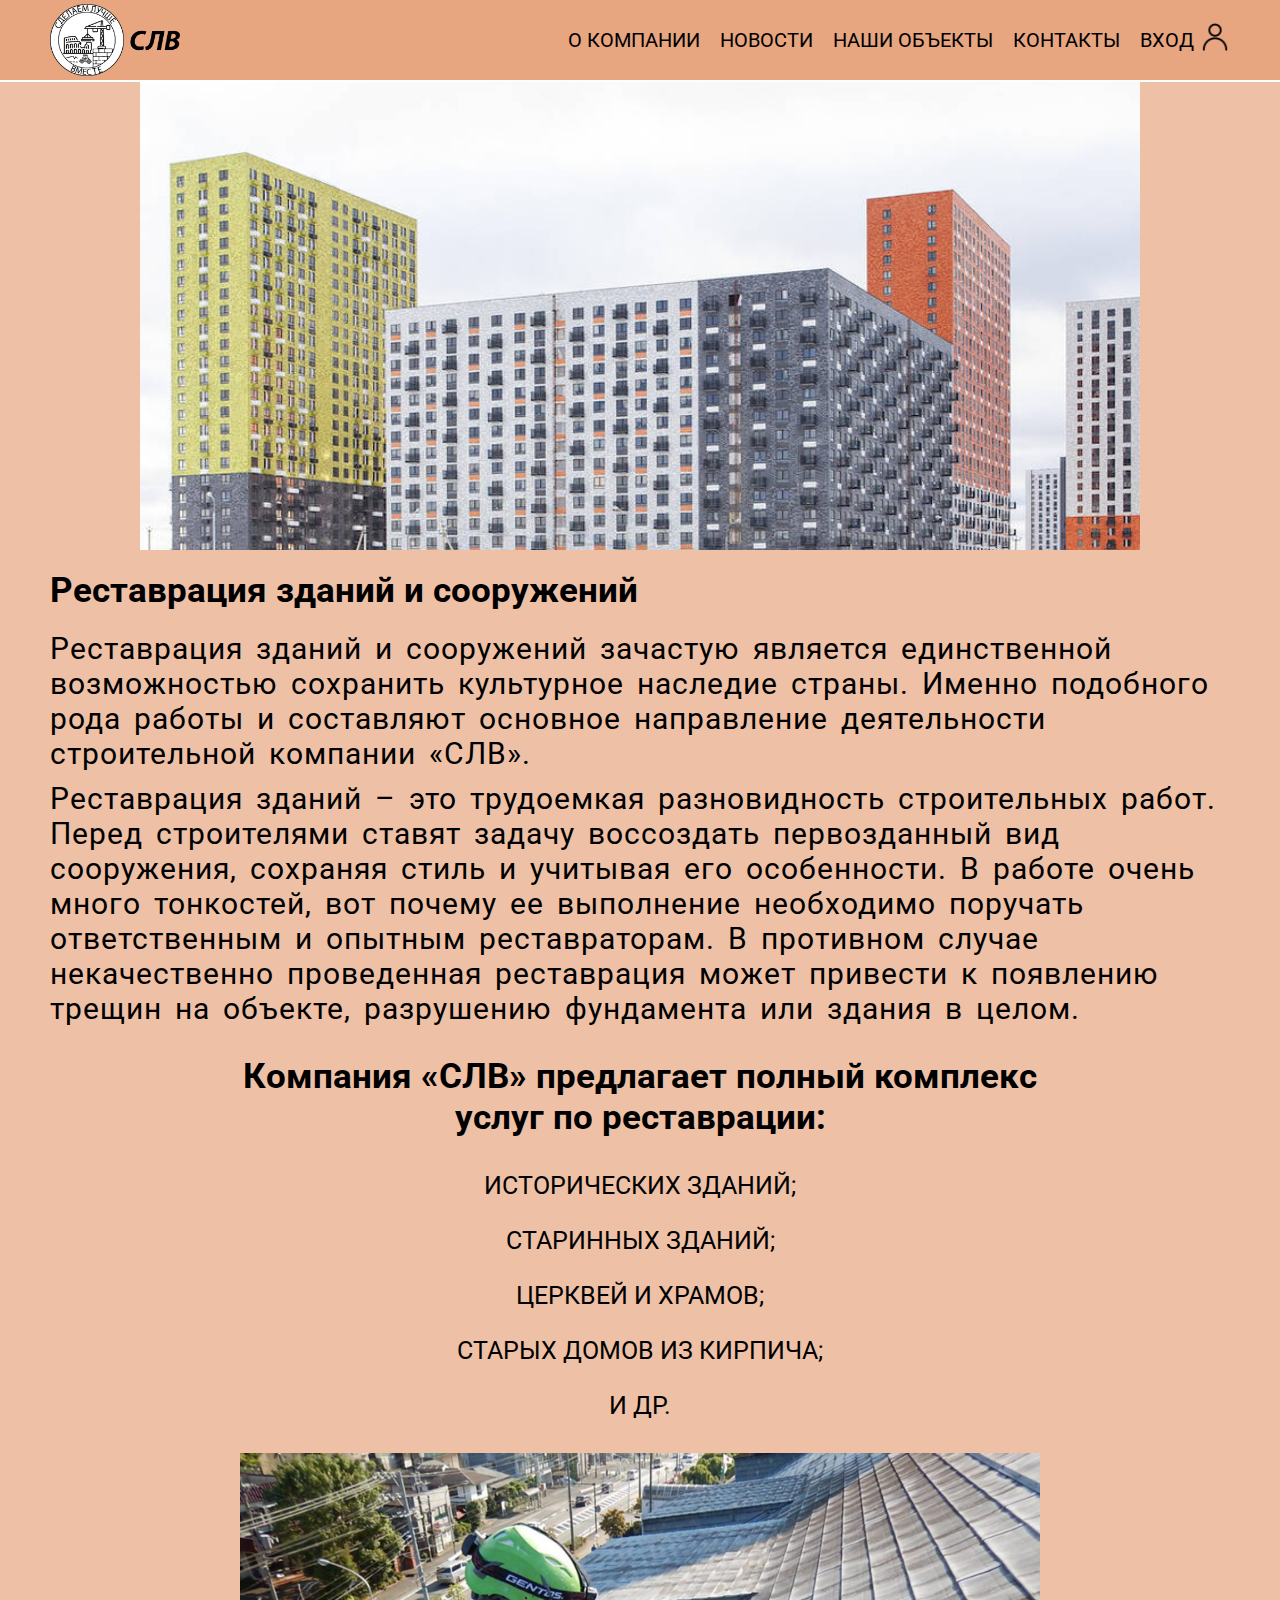
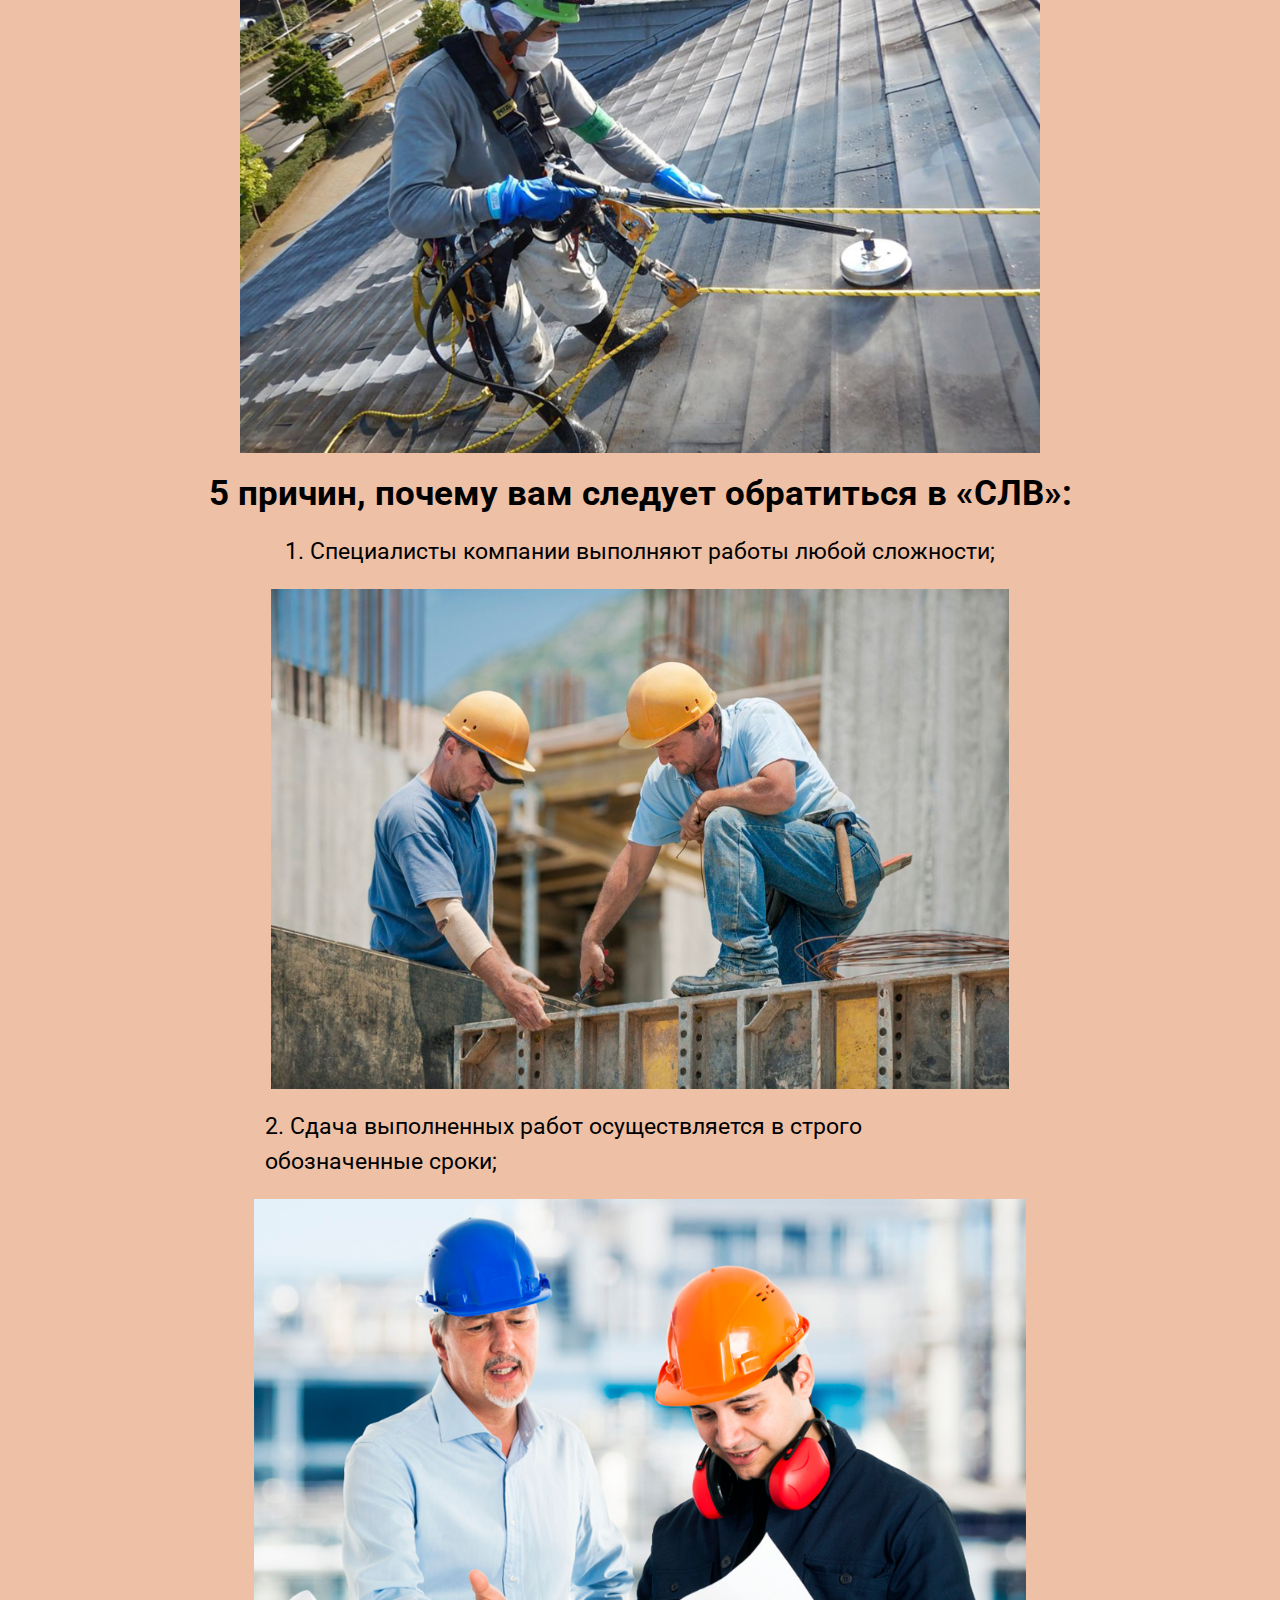
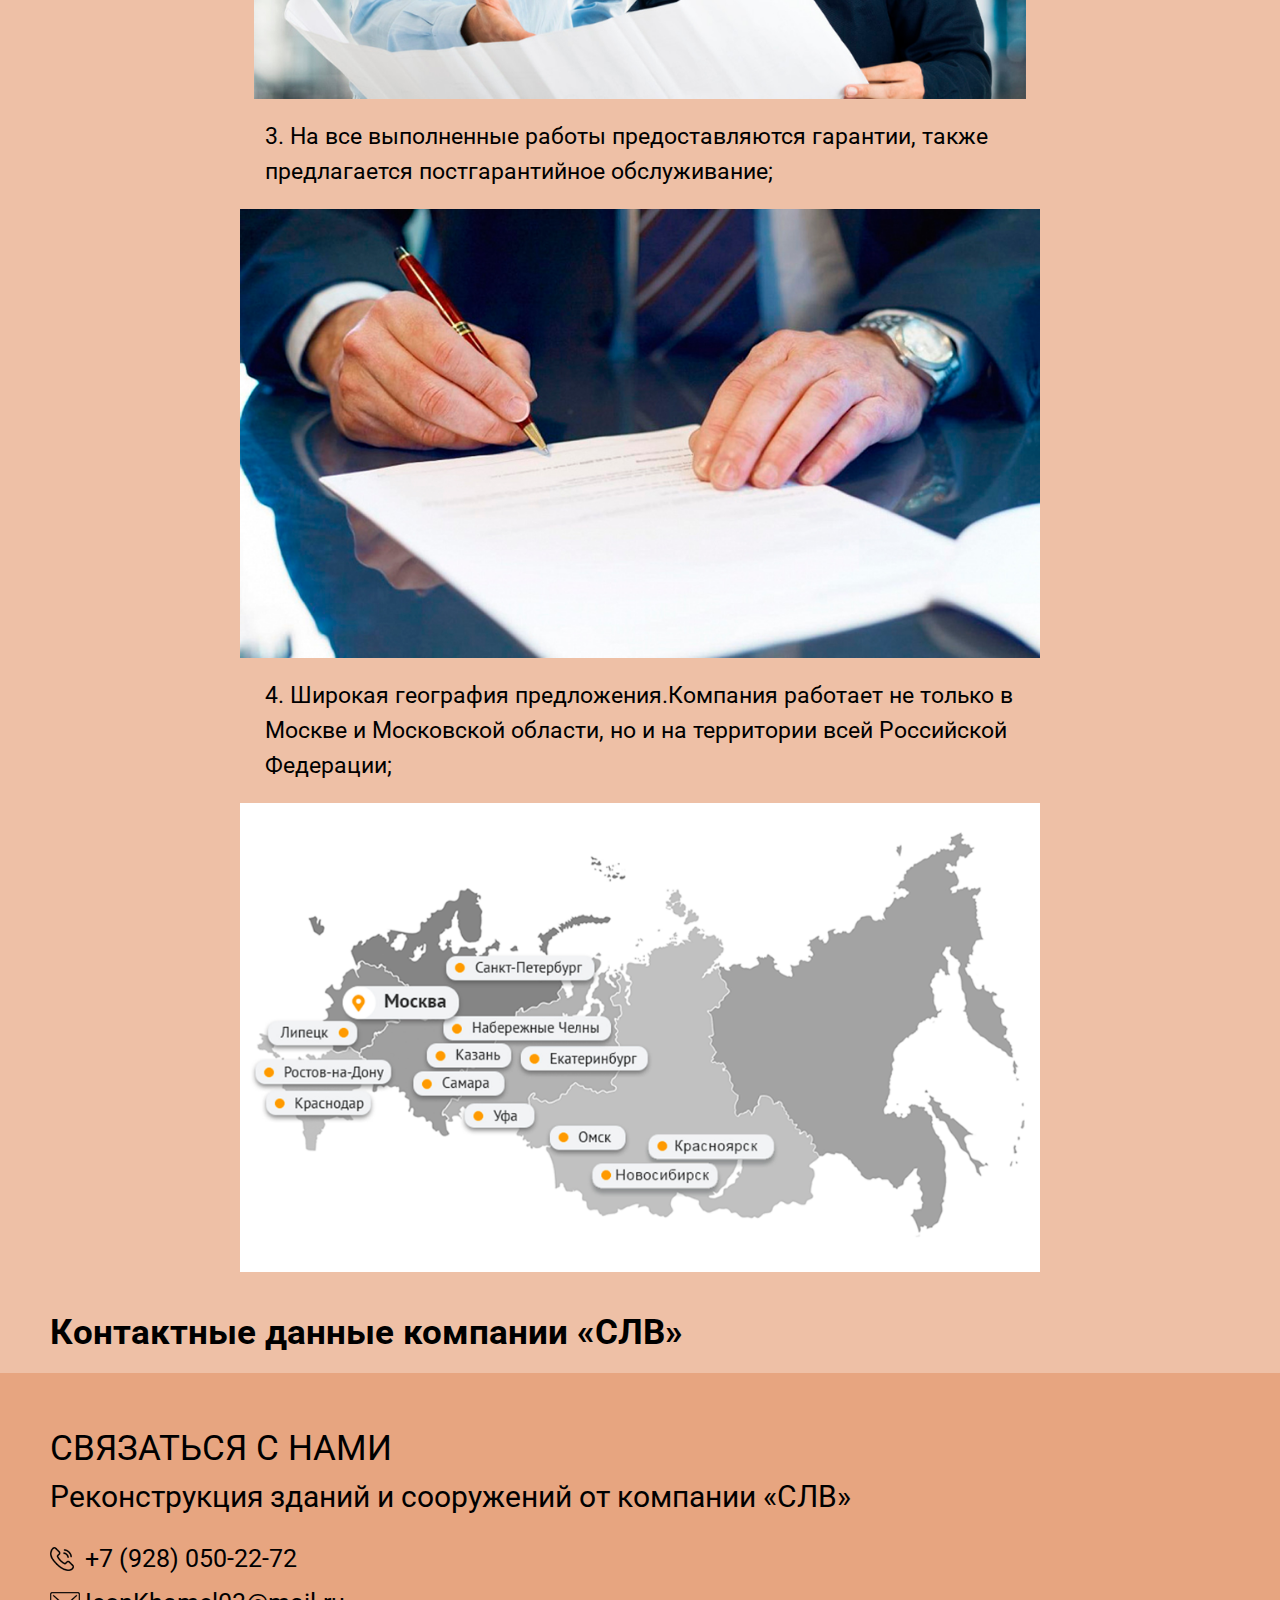
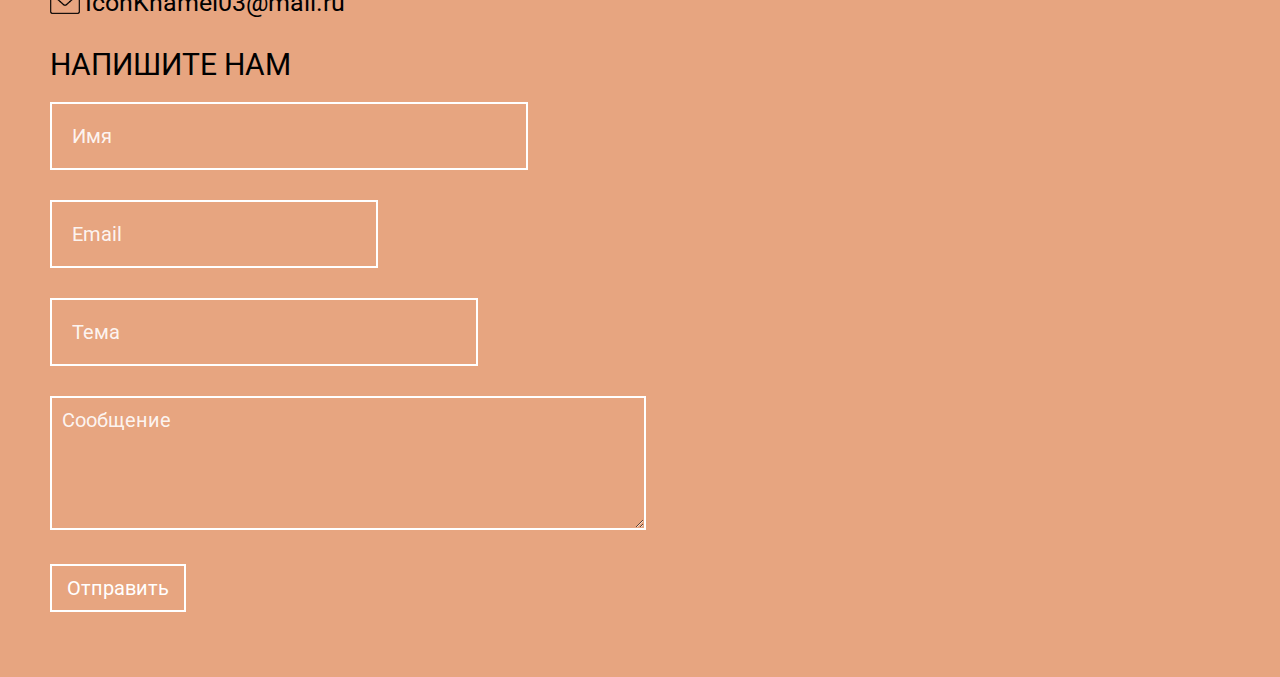
<file: index.html>
<!DOCTYPE html>
<html lang="ru">
<head>
	<meta charset="UTF-8">
	<meta name="viewport" content="width=device-width, initial-scale=1.0">
	<title>Document</title>
	<link rel="stylesheet" href="css/main.css">
	<link href="https://fonts.googleapis.com/css2?family=Roboto&display=swap" rel="stylesheet">
</head>
<body>
	<div class="wrapper">
		<div class="header" id="header">
			<div class="container">
				<div class="header__body">
					<a href="#" class="header__logo">
						<img src="img/icon/Е.png" alt="">
					</a>
					<div class="header__name">
						<a href="">СЛВ</a>
					</div>
					
					<div class="header__burger">
						<span></span>
					</div>
					<nav class="header__menu">
						<ul class="header__list">
							<li>
								<a href="news.html" class="header__link">О компании</a>
							</li>
							<li>
								<a href="live.html" class="header__link">Новости</a>
							</li>
							<li>
								<a href="object.html" class="header__link">Наши объекты</a>
							</li>
							<li>
								<a href="#contacs" class="header__link">Контакты</a>
							</li>
							<li>
								<a href="Enter.html" class="header__link">Вход <img src="img/icon/6380858.png" alt="" href="news.html"></a>

							</li>
						</ul>
					</nav>
				</div>
			</div>
		</div>

			<div class="Main__slide">
				<div class="Mainslide">
					<div class="container">
						<div class="slider">
							<div class="slides">
								<input type="radio" name="radio-btn" id="radio1">
								<input type="radio" name="radio-btn" id="radio2">
								<input type="radio" name="radio-btn" id="radio3">



								<div class="slide first">
									<img src="img/1.jpg" alt="">
								</div>

								<div class="slide">
									<img src="img/5.jpg" alt="">
								</div>

								<div class="slide">
									<img src="img/4.jpg" alt="">
								</div>


								<div class="navigation-auto">
									<div class="auto-btn1"></div>
									<div class="auto-btn2"></div>
									<div class="auto-btn3"></div>
								</div>


							</div>
							<div class="navigation-manual">
								<label for="radio1" class="manual-btn"></label>
								<label for="radio2" class="manual-btn"></label>
								<label for="radio3" class="manual-btn"></label>
							</div>
					</div>
				</div>
			</div>
		</div>

		<div class="content">
			<div class="container">
				<div class="content__row">
					<div class="content__title title">
						Реставрация зданий и сооружений
					</div>
					<div class="content__text">
						<p>
							Реставрация зданий и сооружений зачастую является единственной возможностью сохранить культурное наследие страны. Именно подобного рода работы и составляют основное направление деятельности строительной компании «СЛВ».
						</p>
						<p>
							Реставрация зданий – это трудоемкая разновидность строительных работ. Перед строителями ставят задачу воссоздать первозданный вид сооружения, сохраняя стиль и учитывая его особенности. В работе очень много тонкостей, вот почему ее выполнение необходимо поручать ответственным и опытным реставраторам. В противном случае некачественно проведенная реставрация может привести к появлению трещин на объекте, разрушению фундамента или здания в целом.
						</p>
					</div>

					<div class="content__title2 title">
						Компания «СЛВ» предлагает полный комплекс <br>услуг по реставрации:
					</div>

					<div class="content__subtitle">
						<ul class="content__list">
							<li>исторических зданий;</li>
							<li>старинных зданий;</li>
							<li>церквей и храмов;</li>
							<li>старых домов из кирпича;</li>
							<li>и др.</li>
						</ul>
					</div>

					<div class="content__image">
						<img src="img/Слой 3.jpg" alt="">
					</div>

					<div class="content__title2 title">
						5 причин, почему вам следует обратиться в «СЛВ»:
					</div>

					<div class="content__five">
						<div class="content__images">
							<div class="content__text2">1. Специалисты компании выполняют работы любой сложности;</div>
							<img src="img/Слой 9.jpg" alt="">
						</div>
						<div class="content__images">
							<div class="content__text2">2. Сдача выполненных работ осуществляется в строго обозначенные сроки;</div>
							<img src="img/Слой 10.jpg" alt="">
						</div>
						<div class="content__images">
							<div class="content__text2">3. На все выполненные работы предоставляются гарантии, также предлагается постгарантийное обслуживание;</div>
							<img src="img/Слой 11.jpg" alt="">
						</div>
						<div class="content__images">
							<div class="content__text2">4. Широкая география предложения.Компания работает не только в Москве и Московской области, но и на территории всей Российской Федерации;</div>
							<img src="img/Слой 12.jpg" alt="">
						</div>
					</div>

					<div class="content__title title" >
						Контактные  данные компании «СЛВ»
					</div>	

				</div>
			</div>
		</div>

		<footer class="footer" id="contacs">
			<div class="container" >
				<div class="footer__row">
					<div class="footer__title">СВЯЗАТЬСЯ С НАМИ</div>
					<div class="footer__subtitle">Реконструкция зданий и сооружений от компании «СЛВ»</div>
					<div class="footer__links">
						<a href="#" class="footer__link">+7 (928) 050-22-72</a>
						<a href="#" class="footer__link">
						IconKhamel03@mail.ru</a>
					</div>

					<form action="#" method="post" enctype="multipart/form-data">
						<div class="footer__label">НАПИШИТЕ НАМ</div>
						<div class="footer__mainEnter">
							<div class="footer__username">
							    <input type="text" name="username" class="footer__enter" placeholder="Имя">
						    </div>
						    <div class="footer__useremail">
							    <input type="text" name="username" class="footer__enter" placeholder="Email">
						    </div>
						    <div class="footer__usertext">
							   <input type="text" name="username" class="footer__enter" placeholder="Тема">
						    </div>
						    <div class="footer__usertext2">
							  <textarea cols="50" rows="5" name="usertext" class="footer__enter" placeholder="Сообщение"></textarea>
						   </div>
						   <button type="submit" class="footer__userbtn">Отправить</button>
						</div>
					</form>

				</div>
			</div>
		</footer>	
	</div>

	<script src="https://code.jquery.com/jquery-3.6.0.slim.js"></script>
	<script src="js/document.js"></script>
	<script type="text/javascript">
		var counter = 1;
		setInterval(function(){
			document.getElementById('radio' + counter).checked = true;
			counter++;
			if(counter > 3){
				counter = 1;
			}
		}, 5000)
	</script>

</body>
</html>
</file>
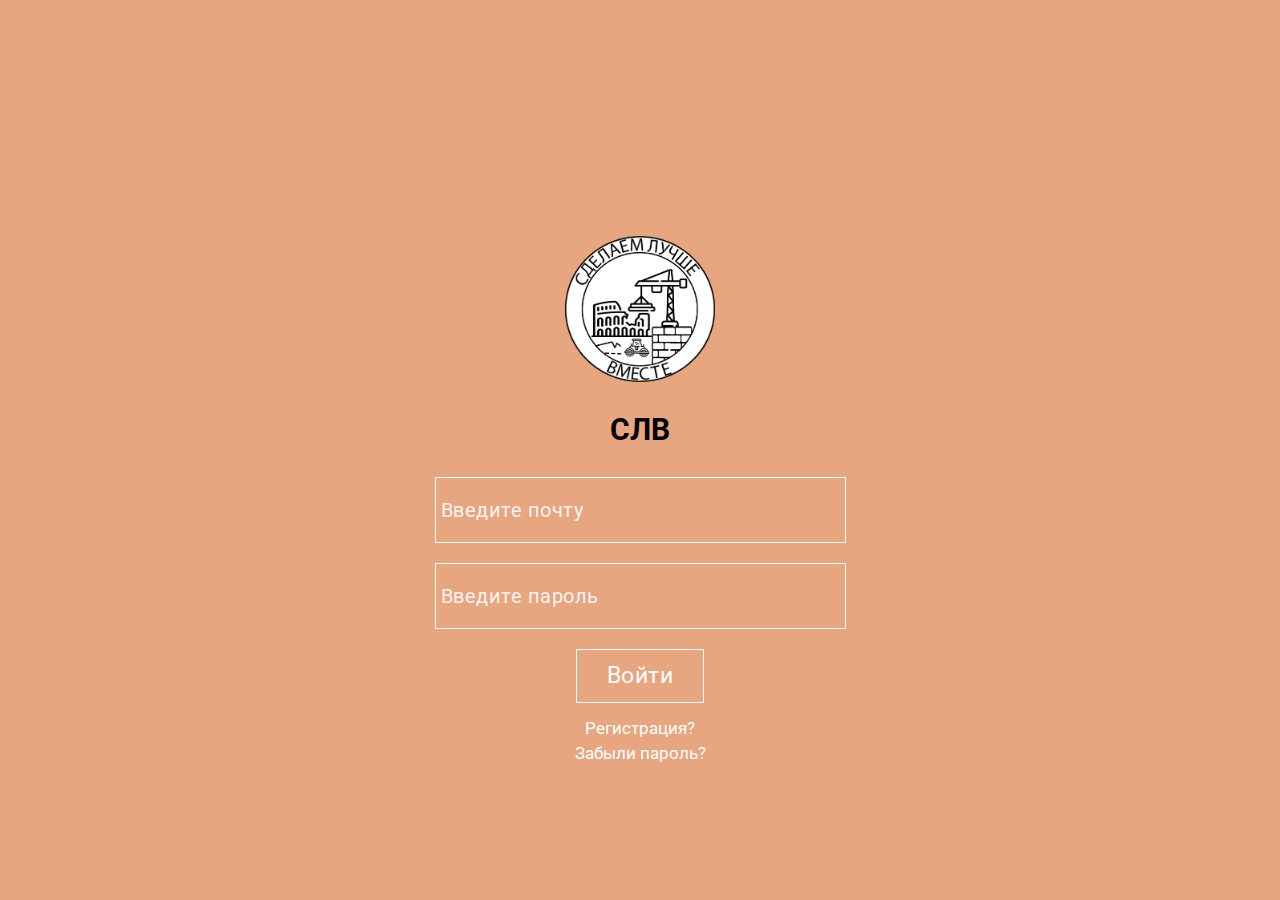
<file: Enter.html>
<!DOCTYPE html>
<html lang="ru">
<head>
	<meta charset="UTF-8">
	<meta http-equiv="Content-type" content="text/html;charset=UTF-8">
	<title>страница входа в аккаунт</title>
	<link rel="stylesheet" href="css/style.css">
	<link href="https://fonts.googleapis.com/css2?family=Roboto&display=swap" rel="stylesheet">
</head>
<body bgcolor="#e7a580">
	<div class="enter">
		<div class="container">
			<div class="enter__row">
				<div class="enter__logo">
					<a href="index.html"><img src="img/icon/Слой 4.png" alt=""></a>
					<a href="index.html">СЛВ</a>
				</div>

				<form action="#" method="post" enctype="multipart/form-data">
					<div class="enter__datas">
						<div class="enter__data">
							<input type="text" name="useremail" placeholder="Введите почту">
						</div>
						<div class="enter__data">
							<input type="password" name="userpass" placeholder="Введите пароль">
						</div>

						<button type="submit">Войти</button>

						<a href="registration.html">Регистрация?</a>
						<a href="#">Забыли пароль?</a>
					</div>
				</form>

			</div>
		</div>
	</div>
</body>
</html>
</file>
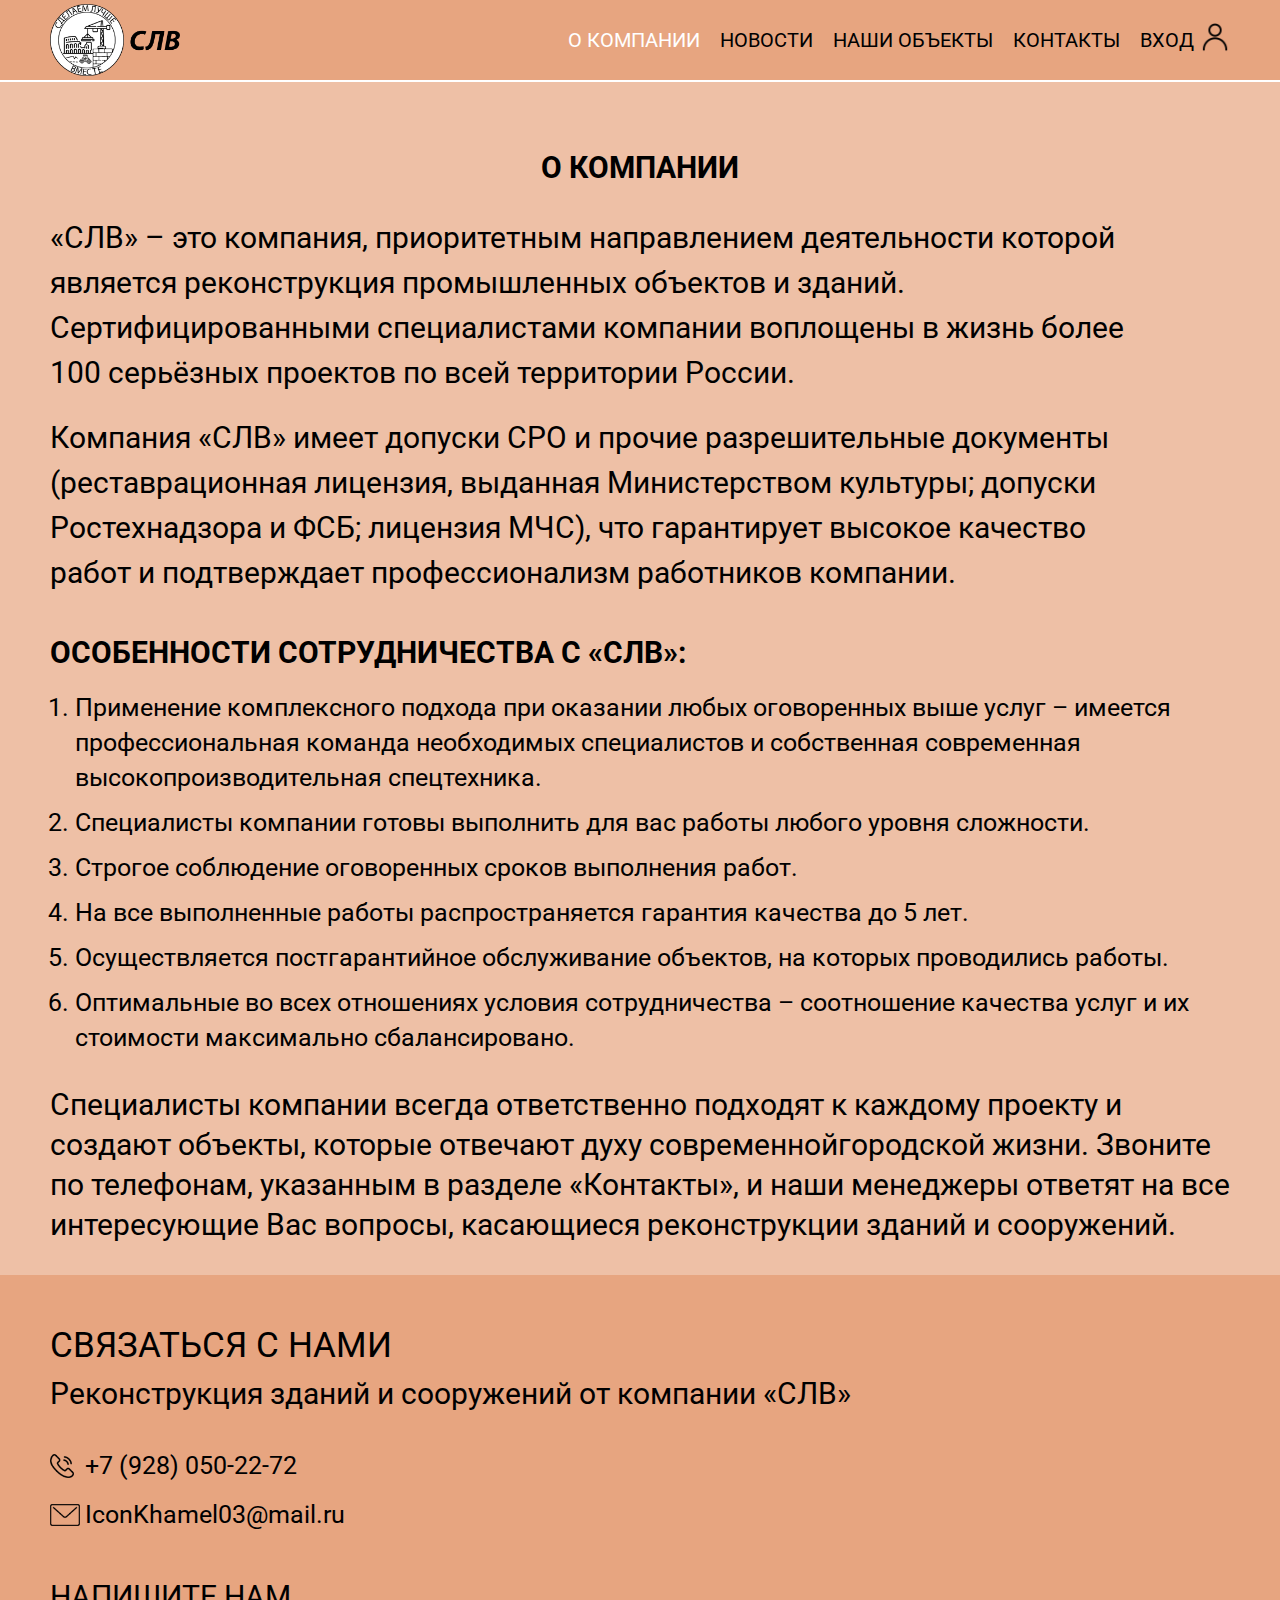
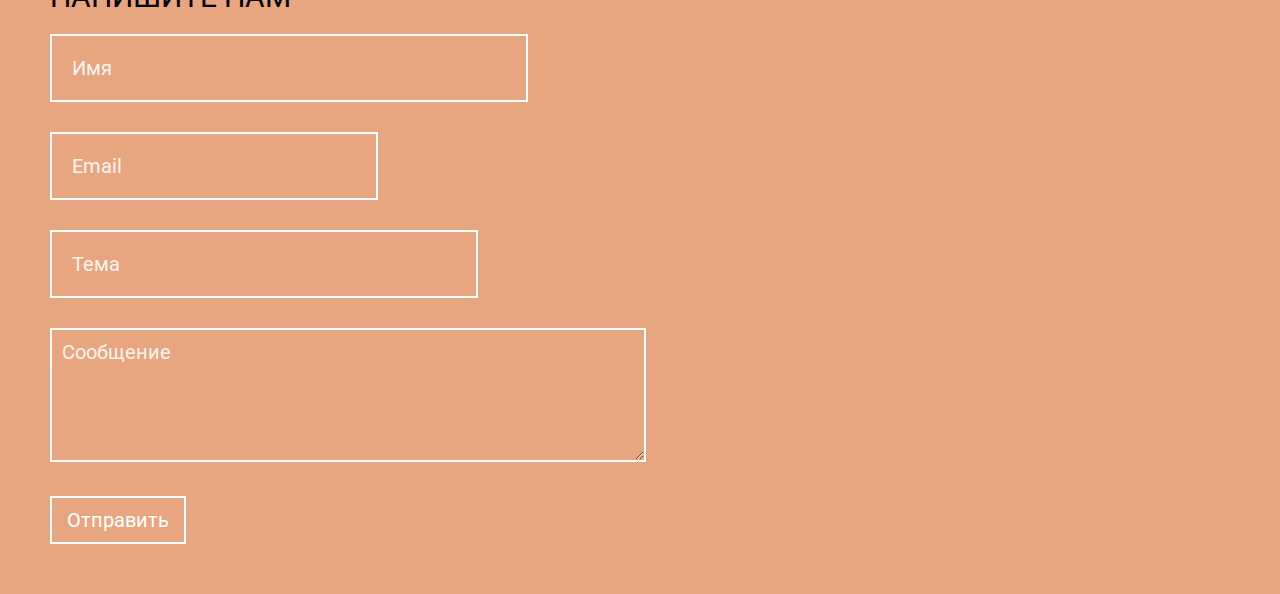
<file: news.html>
<!DOCTYPE html>
<html lang="ru">
<head>
	<meta charset="UTF-8">
	<meta name="viewport" content="width=device-width, initial-scale=1.0">
	<title>Document</title>
	<link rel="stylesheet" href="css/news.css">
	<link href="https://fonts.googleapis.com/css2?family=Roboto&display=swap" rel="stylesheet">
</head>
<body>
	<div class="wrapper">
		<div class="headers">
				<div class="header">
			        <div class="container">
				       <div class="header__body">
					      <a href="index.html" class="header__logo">
						    <img src="img/icon/Е.png" alt="">
					     </a>
					     <div class="header__name">
						    <a href="index.html">СЛВ</a>
					    </div>
					
					    <div class="header__burger">
						    <span></span>
					    </div>
					    <nav class="header__menu">
						   <ul class="header__list">
						 	  <li>
								 <a href="news.html" class="header__link header__link__news">О компании</a>
							  </li>
							  <li>
								<a href="live.html" class="header__link">Новости</a>
							  </li>
							  <li>
								<a href="object.html" class="header__link">Наши объекты</a>
							  </li>
							   <li>
								  <a href="#contacs" class="header__link">Контакты</a>
							  </li>
							    <li>
								  <a href="Enter.html" class="header__link">Вход <img src="img/icon/6380858.png" alt=""></a>
							    </li>
						    </ul>
					    </nav>
				    </div>
			    </div>
		    </div>
		    <div class="news">
		    	<div class="container">
		    		<div class="news__body">
		    			<div class="news__title title">О компании</div>
		    			<div class="news__text">
		    				<p>«СЛВ» – это компания, приоритетным направлением деятельности которой является реконструкция промышленных объектов и зданий. Сертифицированными специалистами компании воплощены в жизнь более 100 серьёзных проектов  по всей территории России.</p>
		    				<p>Компания «CЛВ» имеет допуски СРО и прочие разрешительные документы (реставрационная лицензия, выданная Министерством культуры; допуски Ростехнадзора и ФСБ; лицензия МЧС), что гарантирует высокое качество работ и подтверждает профессионализм работников компании.</p>
		    			</div>
		    			<div class="news__subtitle title">Особенности сотрудничества с «СЛВ»:</div>
		    			<ol class="news__list">
		    				<li>Применение комплексного подхода при оказании любых оговоренных выше услуг – имеется профессиональная команда необходимых специалистов и собственная современная высокопроизводительная спецтехника.
		    				</li>
		    				<li>Специалисты компании готовы выполнить для вас работы любого уровня сложности.</li>
		    				<li>Строгое соблюдение оговоренных сроков выполнения работ.</li>
		    				<li>На все выполненные работы распространяется гарантия качества до 5 лет.</li>
		    				<li>Осуществляется постгарантийное обслуживание объектов, на которых проводились работы.</li>
		    				<li>Оптимальные во всех отношениях условия сотрудничества – соотношение качества услуг и их стоимости максимально сбалансировано.</li>
		    			</ol>
		    			<div class="news__label">Специалисты компании всегда ответственно подходят к каждому проекту и создают объекты, которые отвечают духу современнойгородской жизни. Звоните по телефонам, указанным в разделе «Контакты», и наши менеджеры ответят на все интересующие Вас вопросы, касающиеся реконструкции зданий и сооружений.</div>
		    		</div>	
		    	</div>
		    </div>
	    </div>

		<footer class="footer" id="contacs">
			<div class="container">
				<div class="footer__row">
					<div class="footer__title">СВЯЗАТЬСЯ С НАМИ</div>
					<div class="footer__subtitle">Реконструкция зданий и сооружений от компании «СЛВ»</div>
					<div class="footer__links">
						<a href="#" class="footer__link">+7 (928) 050-22-72</a>
						<a href="#" class="footer__link">
						IconKhamel03@mail.ru</a>
					</div>

					<form action="#" method="post" enctype="multipart/form-data">
						<div class="footer__label">НАПИШИТЕ НАМ</div>
						<div class="footer__mainEnter">
							<div class="footer__username">
							    <input type="text" name="username" class="footer__enter" placeholder="Имя">
						    </div>
						    <div class="footer__useremail">
							    <input type="text" name="username" class="footer__enter" placeholder="Email">
						    </div>
						    <div class="footer__usertext">
							   <input type="text" name="username" class="footer__enter" placeholder="Тема">
						    </div>
						    <div class="footer__usertext2">
							  <textarea cols="50" rows="5" name="usertext" class="footer__enter" placeholder="Сообщение"></textarea>
						   </div>
						   <button type="submit" class="footer__userbtn">Отправить</button>
						</div>
					</form>

				</div>
			</div>
		</footer>
	</div>
	<script src="https://code.jquery.com/jquery-3.6.0.slim.js"></script>
	<script src="js/document.js"></script>
</body>
</html>
</file>
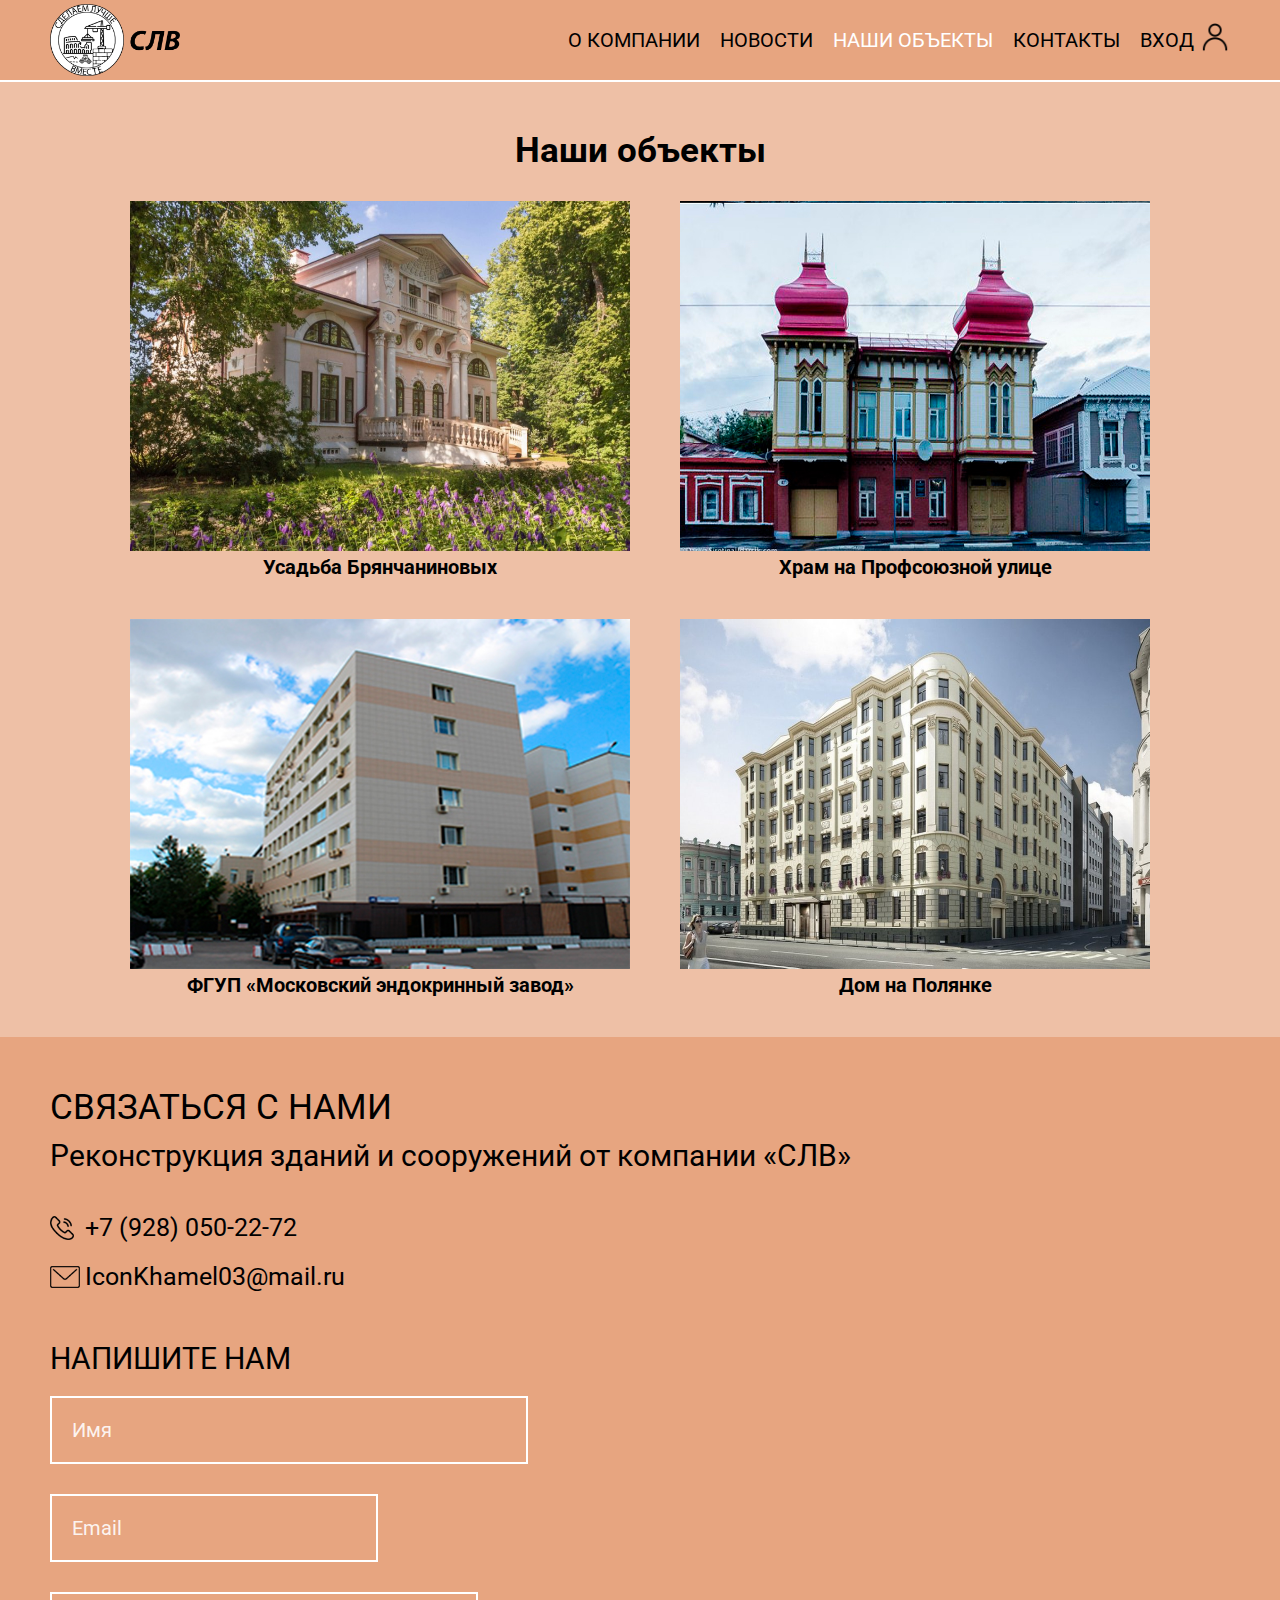
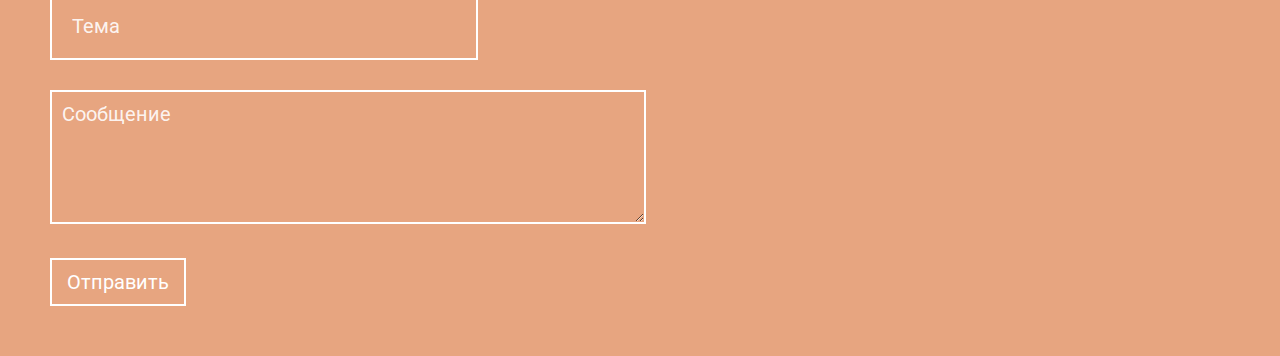
<file: object.html>
<!DOCTYPE html>
<html lang="ru">
<head>
	<meta charset="UTF-8">
	<meta name="viewport" content="width=device-width, initial-scale=1.0">
	<title>Document</title>
	<link rel="stylesheet" href="css/object.css">
	<link href="https://fonts.googleapis.com/css2?family=Roboto&display=swap" rel="stylesheet">
</head>
<body>
	<div class="wrapper">
		<div class="headers">

			<div class="header">
			    <div class="container">
				    <div class="header__body">
					    <a href="index.html" class="header__logo">
						    <img src="img/icon/Е.png" alt="">
					    </a>
					    <div class="header__name">
						    <a href="index.html">СЛВ</a>
					    </div>
					
					    <div class="header__burger">
						    <span></span>
					    </div>
					    <nav class="header__menu">
						    <ul class="header__list">
						 	    <li>
								   <a href="news.html" class="header__link">О компании</a>
							    </li>
							    <li>
								   <a href="live.html" class="header__link">Новости</a>
							    </li>
							    <li>
								   <a href="object.html" class="header__link header__link__object ">Наши объекты</a>
							    </li>
							    <li>
								   <a href="#contacs" class="header__link">Контакты</a>
							    </li>
							    <li>
								   <a href="Enter.html" class="header__link">Вход <img src="img/icon/6380858.png" alt=""></a>
							    </li>
						    </ul>
					    </nav>
				    </div>
			    </div>
		    </div>

		    <div class="object">
		    	<div class="container">
		    		<div class="object__body">
		    			<div class="object__title">Наши объекты</div>
		    			<div class="object__images">
		    				<div class="object__column">
		    					<div class="object__image"><img src="img/dom4.jpg" alt=""><p class="object__text">Усадьба Брянчаниновых</p></div>
		    				    <div class="object__image2"><img src="img/Слой 14.jpg" alt=""><p class="object__text">Храм на Профсоюзной улице</p></div>
		    				</div>
		    				<div class="object__column2">
		    					<div class="object__image3"><img src="img/dom3.jpg" alt=""><p class="object__text">ФГУП «Московский эндокринный завод»</p></div>
		    				    <div class="object__image4"><img src="img/dom5.jpg" alt=""><p class="object__text">Дом на Полянке</p></div>
		    				</div>
		    			</div>
		    		</div>
		    	</div>
		    </div>


		   
	    </div>

		<footer class="footer" id="contacs">
			<div class="container">
				<div class="footer__row">
					<div class="footer__title">СВЯЗАТЬСЯ С НАМИ</div>
					<div class="footer__subtitle">Реконструкция зданий и сооружений от компании «СЛВ»</div>
					<div class="footer__links">
						<a href="#" class="footer__link">+7 (928) 050-22-72</a>
						<a href="#" class="footer__link">
						IconKhamel03@mail.ru</a>
					</div>

					<form action="#" method="post" enctype="multipart/form-data">
						<div class="footer__label">НАПИШИТЕ НАМ</div>
						<div class="footer__mainEnter">
							<div class="footer__username">
							    <input type="text" name="username" class="footer__enter" placeholder="Имя">
						    </div>
						    <div class="footer__useremail">
							    <input type="text" name="username" class="footer__enter" placeholder="Email">
						    </div>
						    <div class="footer__usertext">
							   <input type="text" name="username" class="footer__enter" placeholder="Тема">
						    </div>
						    <div class="footer__usertext2">
							  <textarea cols="50" rows="5" name="usertext" class="footer__enter" placeholder="Сообщение"></textarea>
						   </div>
						   <button type="submit" class="footer__userbtn">Отправить</button>
						</div>
					</form>

				</div>
			</div>
		</footer>
	</div>

	<script src="https://code.jquery.com/jquery-3.6.0.slim.js"></script>
	<script src="js/document.js"></script>
	<script type="text/javascript">
		var counter = 1;
		setInterval(function(){
			document.getElementById('radio' + counter).checked = true;
			counter++;
			if(counter > 3){
				counter = 1;
			}
		}, 5000)
	</script>
</body>
</html>
</file>
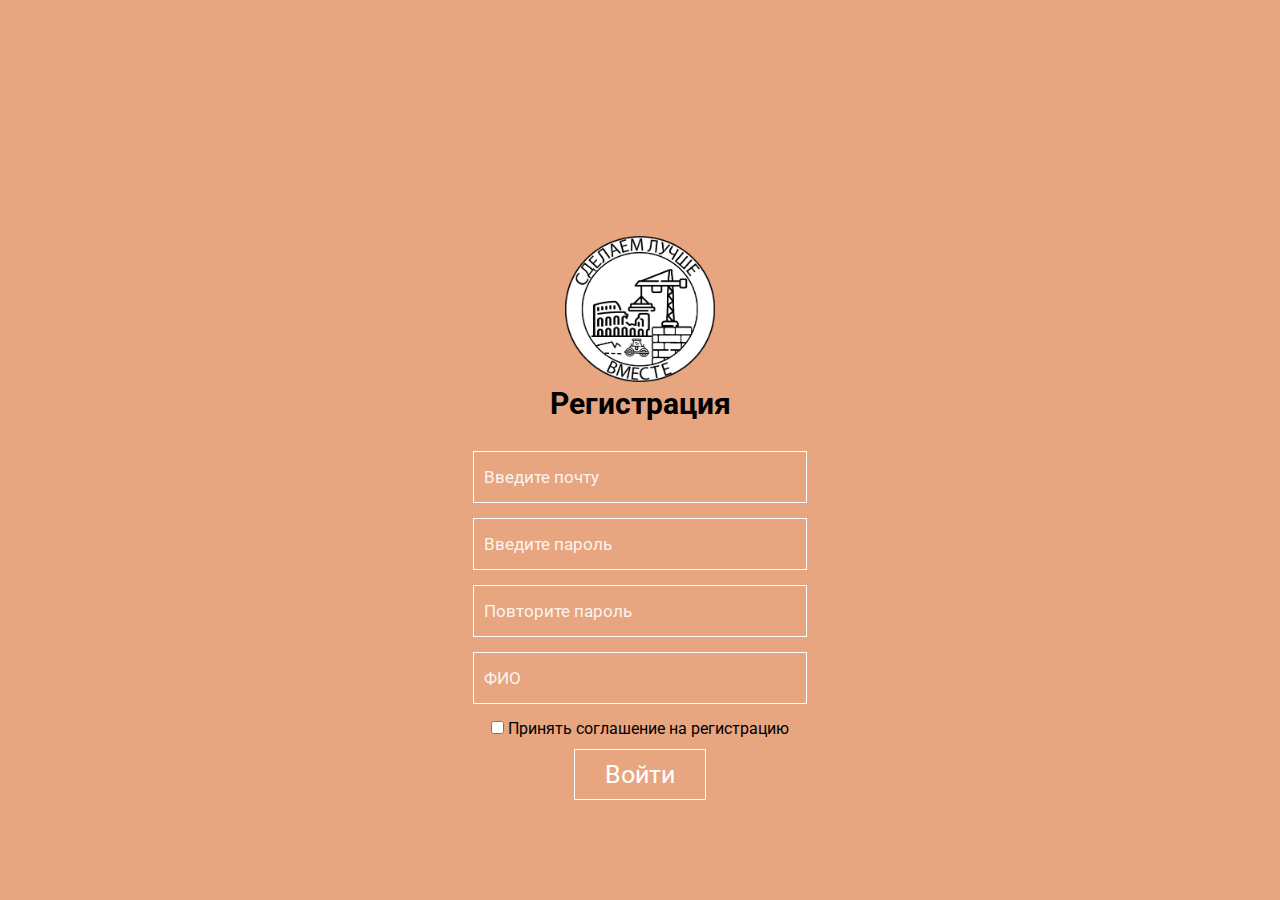
<file: registration.html>
<!DOCTYPE html>
<html lang="ru">
<head>
	<meta charset="UTF-8">
	<meta name="viewport" content="width=device-width, initial-scale=1.0">
	<title>Document</title>
	<link rel="stylesheet" href="css/registration.css">
	<link href="https://fonts.googleapis.com/css2?family=Roboto&display=swap" rel="stylesheet">
</head>
<body>
	<div class="registration">
		<div class="container">
			<div class="registration__row">
				<div class="registration__head">
					<a href="index.html"><img src="img/icon/Слой 4.png" alt=""></a>
					<div>Регистрация</div>
				</div>
				<form action="#" method="post">
					<div class="registration__body">
						<div class="registration__column"><input placeholder="Введите почту" required type="text"></div>
						<div class="registration__column"><input placeholder="Введите пароль" required="" type="password"></div>
						<div class="registration__column"><input placeholder="Повторите пароль" required="" type="password"></div>
						<div class="registration__column"><input placeholder="ФИО" required="" type="text"></div>
						<div class="registration__column"><input type="checkbox" required=""> Принять соглашение на регистрацию</div>
						<button type="submit">Войти</button>
					</div>
				</form>
			</div>
		</div>
	</div>
</body>
</html>
</file>
<file: css/main.css>
@charset "UTF-8";
body {
  background-color: rgba(231, 165, 128, 0.7);
}

* {
  padding: 0;
  font-family: "Roboto", sans-serif;
  margin: 0;
}

.header {
  position: fixed;
  width: 100%;
  top: 0;
  left: 0;
  z-index: 50;
}

.header:before {
  content: "";
  position: absolute;
  top: 0;
  left: 0;
  width: 100%;
  height: 100%;
  background-color: #e7a580;
  z-index: 3;
  border-bottom: 2px solid #fff;
}

.container {
  max-width: 1180px;
  margin: 0 auto;
  padding: 0 10px;
}

.header__body {
  position: relative;
  -webkit-box-pack: justify;
      -ms-flex-pack: justify;
          justify-content: space-between;
  display: -webkit-box;
  display: -ms-flexbox;
  display: flex;
  height: 80px;
  -webkit-box-align: center;
      -ms-flex-align: center;
          align-items: center;
}

.header__logo {
  position: relative;
  z-index: 3;
  -webkit-box-flex: 0;
      -ms-flex: 0 0 40px;
          flex: 0 0 40px;
  display: -webkit-box;
  display: -ms-flexbox;
  display: flex;
}

.header__logo img {
  max-width: 130px;
  display: block;
}

.header__burger {
  display: none;
}

.header__list {
  display: -webkit-box;
  display: -ms-flexbox;
  display: flex;
}

.header__list li {
  list-style: none;
  margin: 0 0 0 20px;
  position: relative;
  z-index: 3;
}

.header__list li:first-child {
  margin: 0;
}

.header__link {
  color: #000;
  text-transform: uppercase;
  font-size: 20px;
  text-decoration: none;
  -webkit-transition: all 0.3s ease;
  transition: all 0.3s ease;
}

.header__link:hover {
  color: #fff;
}

.header__list li img:last-child {
  max-width: 30px;
  -webkit-transition: all 0.3s ease;
  transition: all 0.3s ease;
  margin: -30px 0 0 60px;
  display: block;
}

.Main__slide {
  margin: 50px 0 0 0px;
  display: -webkit-box;
  display: -ms-flexbox;
  display: flex;
  -ms-flex-pack: distribute;
      justify-content: space-around;
}

.MainSlide {
  display: -webkit-box;
  display: -ms-flexbox;
  display: flex;
  -webkit-box-pack: center;
      -ms-flex-pack: center;
          justify-content: center;
  -webkit-box-align: center;
      -ms-flex-align: center;
          align-items: center;
  height: 100vh;
}

.slider {
  height: 500px;
  width: 1000px;
  overflow: hidden;
}

.slides {
  width: 500%;
  height: 500px;
  display: -webkit-box;
  display: -ms-flexbox;
  display: flex;
}

.slides input {
  display: none;
}

.slide {
  width: 20%;
  -webkit-transition: 2s;
  transition: 2s;
}

.slide img {
  width: 1000px;
  height: 600px;
}

.navigation-manual {
  position: absolute;
  width: 800px;
  margin-top: -40px;
  display: -webkit-box;
  display: -ms-flexbox;
  display: flex;
  -webkit-box-pack: center;
      -ms-flex-pack: center;
          justify-content: center;
  opacity: 0;
}

.manual-btn {
  border: 2px solid red;
  padding: 5px;
  border-radius: 10px;
  cursor: pointer;
  -webkit-transition: 1s;
  transition: 1s;
}

.manual-btn:not(:last-child) {
  margin-right: 40px;
}

.manual-btn:hover {
  background-color: red;
}

#radio1:checked ~ .first {
  margin-left: 0;
}

#radio2:checked ~ .first {
  margin-left: -20%;
}

#radio3:checked ~ .first {
  margin-left: -40%;
}

.navigation-auto {
  position: absolute;
  display: -webkit-box;
  display: -ms-flexbox;
  display: flex;
  width: 800px;
  -webkit-box-pack: center;
      -ms-flex-pack: center;
          justify-content: center;
  margin-top: 460px;
  opacity: 0;
}

.navigation-auto div {
  border: 2px solid red;
  padding: 5px;
  border-radius: 10px;
  -webkit-transition: 0.3s;
  transition: 0.3s;
}

.navigation-auto div:not(:last-child) {
  margin-right: 40px;
}

#radio1:checked ~ .navigation-auto .auto-btn1 {
  background: red;
}

#radio2:checked ~ .navigation-auto .auto-btn2 {
  background: red;
}

#radio3:checked ~ .navigation-auto .auto-btn3 {
  background: red;
}

@media (max-width: 1000px) {
  .container {
    max-width: 800px;
  }

  .header__list li {
    list-style: none;
    margin: 0 0 0 20px;
    position: relative;
    z-index: 3;
  }

  .header__link {
    color: #000;
    text-transform: uppercase;
    font-size: 17px;
    text-decoration: none;
    -webkit-transition: all 0.3s ease;
    transition: all 0.3s ease;
    font-weight: 500;
  }

  .header__list li img:last-child {
    max-width: 22px;
    -webkit-transition: all 0.3s ease;
    transition: all 0.3s ease;
    margin: -24px 0 0 60px;
    display: block;
  }

  .header__logo img {
    max-width: 120px;
    display: block;
  }

  .Main__slide {
    margin: 80px 0 0 0px;
  }

  .MainSlide {
    height: 100vh;
  }

  .slider {
    height: 400px;
    width: 750px;
    overflow: hidden;
    margin: 0 0 0 0%;
  }

  .slides {
    width: 500%;
    height: 500px;
    display: -webkit-box;
    display: -ms-flexbox;
    display: flex;
  }

  .slides input {
    display: none;
  }

  .slide {
    width: 20%;
    -webkit-transition: 2s;
    transition: 2s;
  }

  .slide img {
    width: 800px;
    height: 400px;
  }

  .navigation-manual {
    position: absolute;
    width: 500px;
    margin-top: -40px;
    display: -webkit-box;
    display: -ms-flexbox;
    display: flex;
    -webkit-box-pack: center;
        -ms-flex-pack: center;
            justify-content: center;
    opacity: 0;
  }

  .manual-btn {
    border: 2px solid red;
    padding: 5px;
    border-radius: 10px;
    cursor: pointer;
    -webkit-transition: 1s;
    transition: 1s;
  }

  .manual-btn:not(:last-child) {
    margin-right: 40px;
  }

  .manual-btn:hover {
    background-color: red;
  }

  #radio1:checked ~ .first {
    margin-left: 0;
  }

  #radio2:checked ~ .first {
    margin-left: -20%;
  }

  #radio3:checked ~ .first {
    margin-left: -40%;
  }

  .navigation-auto {
    position: absolute;
    display: -webkit-box;
    display: -ms-flexbox;
    display: flex;
    width: 500px;
    -webkit-box-pack: center;
        -ms-flex-pack: center;
            justify-content: center;
    margin-top: 460px;
    opacity: 0;
  }

  .navigation-auto div {
    border: 2px solid red;
    padding: 5px;
    border-radius: 10px;
    -webkit-transition: 1s;
    transition: 1s;
  }

  .navigation-auto div:not(:last-child) {
    margin-right: 40px;
  }

  #radio1:checked ~ .navigation-auto .auto-btn1 {
    background: red;
  }

  #radio2:checked ~ .navigation-auto .auto-btn2 {
    background: red;
  }

  #radio3:checked ~ .navigation-auto .auto-btn3 {
    background: red;
  }
}
@media (max-width: 800px) {
  .container {
    max-width: 700px;
  }

  .header__list li {
    list-style: none;
    margin: 0 0 0 20px;
    position: relative;
    z-index: 3;
  }

  .header__link {
    color: #000;
    text-transform: uppercase;
    font-size: 15px;
    text-decoration: none;
    -webkit-transition: all 0.3s ease;
    transition: all 0.3s ease;
  }

  .header__list li img:last-child {
    max-width: 23px;
    -webkit-transition: all 0.3s ease;
    transition: all 0.3s ease;
    margin: -24px 0 0 50px;
    display: block;
  }

  .header__logo img {
    max-width: 110px;
    display: block;
  }

  .Main__slide {
    margin: 80px 4% 0 0px;
    display: -webkit-box;
    display: -ms-flexbox;
    display: flex;
    -ms-flex-pack: distribute;
        justify-content: space-around;
  }

  .MainSlide {
    height: 100vh;
  }

  .slider {
    height: 300px;
    width: 550px;
    overflow: hidden;
    margin: 0 0 0 3%;
  }

  .slides {
    width: 500%;
    height: 500px;
    display: -webkit-box;
    display: -ms-flexbox;
    display: flex;
  }

  .slides input {
    display: none;
  }

  .slide {
    width: 20%;
    -webkit-transition: 2s;
    transition: 2s;
  }

  .slide img {
    width: 700px;
    height: 400px;
  }

  .navigation-manual {
    position: absolute;
    width: 500px;
    margin-top: -40px;
    display: -webkit-box;
    display: -ms-flexbox;
    display: flex;
    -webkit-box-pack: center;
        -ms-flex-pack: center;
            justify-content: center;
    opacity: 0;
  }

  .manual-btn {
    border: 2px solid red;
    padding: 5px;
    border-radius: 10px;
    cursor: pointer;
    -webkit-transition: 1s;
    transition: 1s;
  }

  .manual-btn:not(:last-child) {
    margin-right: 40px;
  }

  .manual-btn:hover {
    background-color: red;
  }

  #radio1:checked ~ .first {
    margin-left: 0;
  }

  #radio2:checked ~ .first {
    margin-left: -20%;
  }

  #radio3:checked ~ .first {
    margin-left: -40%;
  }

  .navigation-auto {
    position: absolute;
    display: -webkit-box;
    display: -ms-flexbox;
    display: flex;
    width: 500px;
    -webkit-box-pack: center;
        -ms-flex-pack: center;
            justify-content: center;
    margin-top: 460px;
    opacity: 0;
  }

  .navigation-auto div {
    border: 2px solid red;
    padding: 5px;
    border-radius: 10px;
    -webkit-transition: 1s;
    transition: 1s;
  }

  .navigation-auto div:not(:last-child) {
    margin-right: 40px;
  }

  #radio1:checked ~ .navigation-auto .auto-btn1 {
    background: red;
  }

  #radio2:checked ~ .navigation-auto .auto-btn2 {
    background: red;
  }

  #radio3:checked ~ .navigation-auto .auto-btn3 {
    background: red;
  }
}
@media (max-width: 720px) {
  .container {
    max-width: 600px;
  }

  .header__body {
    height: 70px;
  }

  .header__logo {
    -webkit-box-flex: 0;
        -ms-flex: 0 0 40px;
            flex: 0 0 40px;
  }

  .header__logo img {
    max-width: 100px;
  }

  .header__burger {
    display: block;
    position: relative;
    width: 30px;
    height: 20px;
    z-index: 3;
  }

  .header__burger span {
    position: absolute;
    background-color: #fff;
    left: 0;
    width: 100%;
    height: 2px;
    top: 9px;
    -webkit-transition: all 0.3s ease 0s;
    transition: all 0.3s ease 0s;
  }

  .header__burger:before,
.header__burger:after {
    content: "";
    background: #fff;
    position: absolute;
    width: 100%;
    height: 2px;
    left: 0;
    -webkit-transition: all 0.3s ease 0s;
    transition: all 0.3s ease 0s;
  }

  .header__burger:before {
    top: 0;
  }

  .header__burger:after {
    bottom: 0;
  }

  .header__burger.active span {
    -webkit-transform: scale(0);
            transform: scale(0);
  }

  .header__burger.active:before {
    -webkit-transform: rotate(45deg);
            transform: rotate(45deg);
    top: 9px;
  }

  .header__burger.active:after {
    -webkit-transform: rotate(-45deg);
            transform: rotate(-45deg);
    bottom: 9px;
  }

  .header__menu {
    position: fixed;
    top: -100%;
    left: 0;
    width: 100%;
    height: 23%;
    background-color: rgba(231, 165, 128, 0.7);
    padding: 50px 0 0 0px;
    text-align: center;
    -webkit-box-flex: 0;
        -ms-flex: 0 0 auto;
            flex: 0 0 auto;
  }

  .header__menu.active {
    top: 0;
  }

  .header__list li {
    list-style: none;
    margin: 0 0 0 20px;
    position: relative;
    z-index: 3;
  }

  .header__link {
    color: #000;
    font-weight: 700;
    text-transform: uppercase;
    font-size: 16px;
    text-decoration: none;
    -webkit-transition: all 0.3s ease;
    transition: all 0.3s ease;
  }

  .header__list li img:last-child {
    max-width: 23px;
    -webkit-transition: all 0.3s ease;
    transition: all 0.3s ease;
    margin: -24px 0 0 50px;
    display: block;
  }

  .header__logo img {
    max-width: 110px;
    display: block;
  }

  .Main__slide {
    margin: 80px 4% 0 0px;
    display: -webkit-box;
    display: -ms-flexbox;
    display: flex;
    -ms-flex-pack: distribute;
        justify-content: space-around;
    display: none;
  }

  .MainSlide {
    height: 100vh;
  }

  .slider {
    height: 300px;
    width: 550px;
    overflow: hidden;
    margin: 0 0 0 3%;
  }

  .slides {
    width: 500%;
    height: 500px;
    display: -webkit-box;
    display: -ms-flexbox;
    display: flex;
  }

  .slides input {
    display: none;
  }

  .slide {
    width: 20%;
    -webkit-transition: 2s;
    transition: 2s;
  }

  .slide img {
    width: 700px;
    height: 400px;
  }

  .navigation-manual {
    position: absolute;
    width: 500px;
    margin-top: -40px;
    display: -webkit-box;
    display: -ms-flexbox;
    display: flex;
    -webkit-box-pack: center;
        -ms-flex-pack: center;
            justify-content: center;
    opacity: 0;
  }

  .manual-btn {
    border: 2px solid red;
    padding: 5px;
    border-radius: 10px;
    cursor: pointer;
    -webkit-transition: 1s;
    transition: 1s;
  }

  .manual-btn:not(:last-child) {
    margin-right: 40px;
  }

  .manual-btn:hover {
    background-color: red;
  }

  #radio1:checked ~ .first {
    margin-left: 0;
  }

  #radio2:checked ~ .first {
    margin-left: -20%;
  }

  #radio3:checked ~ .first {
    margin-left: -40%;
  }

  .navigation-auto {
    position: absolute;
    display: -webkit-box;
    display: -ms-flexbox;
    display: flex;
    width: 500px;
    -webkit-box-pack: center;
        -ms-flex-pack: center;
            justify-content: center;
    margin-top: 460px;
    opacity: 0;
  }

  .navigation-auto div {
    border: 2px solid red;
    padding: 5px;
    border-radius: 10px;
    -webkit-transition: 1s;
    transition: 1s;
  }

  .navigation-auto div:not(:last-child) {
    margin-right: 40px;
  }

  #radio1:checked ~ .navigation-auto .auto-btn1 {
    background: red;
  }

  #radio2:checked ~ .navigation-auto .auto-btn2 {
    background: red;
  }

  #radio3:checked ~ .navigation-auto .auto-btn3 {
    background: red;
  }

  .header__list li img:last-child {
    display: none;
  }

  .header__list {
    display: block;
  }

  .header__list li {
    margin: 0 0 15px 0;
  }

  .header__list li:first-child {
    margin: 40px 0 15px 0;
  }
}
.content__row {
  display: -webkit-box;
  display: -ms-flexbox;
  display: flex;
  -webkit-box-orient: vertical;
  -webkit-box-direction: normal;
      -ms-flex-direction: column;
          flex-direction: column;
  -ms-flex-pack: distribute;
      justify-content: space-around;
}

.content__title {
  margin: 20px 0;
  -webkit-box-flex: 0;
      -ms-flex: 0 1 auto;
          flex: 0 1 auto;
}

.content__title2 {
  margin: 20px 0;
  -webkit-box-flex: 0;
      -ms-flex: 0 1 auto;
          flex: 0 1 auto;
  text-align: center;
}

.title {
  font-size: 35px;
  font-weight: 700;
}

.content__text {
  font-size: 30px;
  word-spacing: 5px;
  letter-spacing: 1px;
}

.content__text p {
  margin: 0 0 10px 0;
}

.content__text2 {
  font-size: 23px;
  max-width: 750px;
}

.content__text2 p {
  margin: 0 0 10px 0px;
}

.content__list {
  font-size: 25px;
  line-height: 55px;
  text-transform: uppercase;
  list-style: none;
  text-align: center;
  display: -webkit-box;
  display: -ms-flexbox;
  display: flex;
  -webkit-box-orient: vertical;
  -webkit-box-direction: normal;
      -ms-flex-direction: column;
          flex-direction: column;
}

.content__image img {
  max-width: 900px;
  max-height: 600px;
}

.content__image {
  margin: 20px 0 0 0;
  display: -webkit-box;
  display: -ms-flexbox;
  display: flex;
  -webkit-box-pack: center;
      -ms-flex-pack: center;
          justify-content: center;
}

.content__images {
  margin: 0 0 40px 0;
  display: -webkit-box;
  display: -ms-flexbox;
  display: flex;
  -webkit-box-orient: vertical;
  -webkit-box-direction: normal;
      -ms-flex-direction: column;
          flex-direction: column;
  -webkit-box-align: center;
      -ms-flex-align: center;
          align-items: center;
}

.content__images img {
  max-width: 800px;
  max-height: 500px;
  display: -webkit-box;
  display: -ms-flexbox;
  display: flex;
}

.content__five div {
  margin: 0 0 20px 0;
  line-height: 35px;
}

@media (max-width: 1000px) {
  .container {
    max-width: 800px;
  }

  .content__row {
    display: -webkit-box;
    display: -ms-flexbox;
    display: flex;
    -webkit-box-orient: vertical;
    -webkit-box-direction: normal;
        -ms-flex-direction: column;
            flex-direction: column;
    -ms-flex-pack: distribute;
        justify-content: space-around;
  }

  .content__title {
    margin: 20px 0;
    -webkit-box-flex: 0;
        -ms-flex: 0 1 auto;
            flex: 0 1 auto;
    text-align: center;
  }

  .content__title2 {
    margin: 20px 0px 20px 0;
    -webkit-box-flex: 0;
        -ms-flex: 0 1 auto;
            flex: 0 1 auto;
    text-align: center;
  }

  .title {
    font-size: 30px;
    font-weight: 700;
  }

  .content__text {
    font-size: 25px;
    max-width: 900px;
    word-spacing: 19px;
    letter-spacing: 0.5px;
  }

  .content__text p {
    margin: 0 15px 15px 25px;
    line-height: 35px;
  }

  .content__text2 {
    font-size: 23px;
    max-width: 700px;
  }

  .content__text2 p {
    margin: 0 0 10px 0px;
  }

  .content__list {
    font-size: 23px;
    line-height: 55px;
    text-transform: uppercase;
    text-align: center;
  }

  .content__image img {
    min-width: 700px;
    max-height: 450px;
  }

  .content__image {
    margin: 20px 0 0 0;
    display: -webkit-box;
    display: -ms-flexbox;
    display: flex;
    -webkit-box-pack: center;
        -ms-flex-pack: center;
            justify-content: center;
  }

  .content__images {
    margin: 0 0 40px 0;
    display: -webkit-box;
    display: -ms-flexbox;
    display: flex;
    -webkit-box-orient: vertical;
    -webkit-box-direction: normal;
        -ms-flex-direction: column;
            flex-direction: column;
    -webkit-box-align: center;
        -ms-flex-align: center;
            align-items: center;
  }

  .content__images img {
    min-width: 700px;
    max-height: 430px;
    display: -webkit-box;
    display: -ms-flexbox;
    display: flex;
  }

  .content__five div {
    margin: 0 0 20px 0;
    line-height: 35px;
  }
}
@media (max-width: 800px) {
  .container {
    max-width: 700px;
  }

  .content__row {
    display: -webkit-box;
    display: -ms-flexbox;
    display: flex;
    -webkit-box-orient: vertical;
    -webkit-box-direction: normal;
        -ms-flex-direction: column;
            flex-direction: column;
    -ms-flex-pack: distribute;
        justify-content: space-around;
  }

  .content__title {
    margin: 20px 0;
    -webkit-box-flex: 0;
        -ms-flex: 0 1 auto;
            flex: 0 1 auto;
    text-align: center;
  }

  .content__title2 {
    margin: 20px 0px 10px 0;
    -webkit-box-flex: 0;
        -ms-flex: 0 1 auto;
            flex: 0 1 auto;
    text-align: center;
  }

  .title {
    font-size: 25px;
    font-weight: 700;
  }

  .content__text {
    font-size: 20px;
    max-width: 900px;
    word-spacing: 8px;
    letter-spacing: 0.5px;
  }

  .content__text p {
    margin: 0 15px 15px 35px;
    line-height: 30px;
  }

  .content__text2 {
    font-size: 20px;
    max-width: 650px;
    letter-spacing: 0.5;
  }

  .content__text2 p {
    margin: 0 0 30px 0px;
  }

  .content__list {
    font-size: 18px;
    line-height: 45px;
    text-transform: uppercase;
    text-align: center;
  }

  .content__image img {
    min-width: 600px;
    max-height: 400px;
  }

  .content__image {
    margin: 10px 0 0 0;
    display: -webkit-box;
    display: -ms-flexbox;
    display: flex;
    -webkit-box-pack: center;
        -ms-flex-pack: center;
            justify-content: center;
  }

  .content__images {
    margin: 0 0 0px 0;
    display: -webkit-box;
    display: -ms-flexbox;
    display: flex;
    -webkit-box-orient: vertical;
    -webkit-box-direction: normal;
        -ms-flex-direction: column;
            flex-direction: column;
    -webkit-box-align: center;
        -ms-flex-align: center;
            align-items: center;
  }

  .content__images img {
    min-width: 600px;
    max-height: 400px;
    display: -webkit-box;
    display: -ms-flexbox;
    display: flex;
  }

  .content__five div {
    margin: 0 0 10px 0;
    line-height: 25px;
  }
}
@media (max-width: 720px) {
  .container {
    max-width: 600px;
  }

  .content {
    margin: 70px 0 0 0;
  }

  .content__row {
    display: -webkit-box;
    display: -ms-flexbox;
    display: flex;
    -webkit-box-orient: vertical;
    -webkit-box-direction: normal;
        -ms-flex-direction: column;
            flex-direction: column;
    -ms-flex-pack: distribute;
        justify-content: space-around;
  }

  .content__title {
    margin: 20px 0;
    -webkit-box-flex: 0;
        -ms-flex: 0 1 auto;
            flex: 0 1 auto;
    text-align: center;
  }

  .content__title2 {
    margin: 20px 0px 10px 0;
    -webkit-box-flex: 0;
        -ms-flex: 0 1 auto;
            flex: 0 1 auto;
    text-align: center;
  }

  .title {
    font-size: 25px;
    font-weight: 700;
  }

  .content__text {
    font-size: 20px;
    max-width: 900px;
    word-spacing: 8px;
    letter-spacing: 0.5px;
  }

  .content__text p {
    margin: 0 15px 15px 35px;
    line-height: 30px;
  }

  .content__text2 {
    font-size: 20px;
    max-width: 650px;
    letter-spacing: 0.5;
  }

  .content__text2 p {
    margin: 0 0 30px 0px;
  }

  .content__list {
    font-size: 18px;
    line-height: 45px;
    text-transform: uppercase;
    text-align: center;
  }

  .content__image img {
    min-width: 600px;
    max-height: 400px;
  }

  .content__image {
    margin: 10px 0 0 0;
    display: -webkit-box;
    display: -ms-flexbox;
    display: flex;
    -webkit-box-pack: center;
        -ms-flex-pack: center;
            justify-content: center;
  }

  .content__images {
    margin: 0 0 0px 0;
    display: -webkit-box;
    display: -ms-flexbox;
    display: flex;
    -webkit-box-orient: vertical;
    -webkit-box-direction: normal;
        -ms-flex-direction: column;
            flex-direction: column;
    -webkit-box-align: center;
        -ms-flex-align: center;
            align-items: center;
  }

  .content__images img {
    min-width: 600px;
    max-height: 400px;
    display: -webkit-box;
    display: -ms-flexbox;
    display: flex;
  }

  .content__five div {
    margin: 0 0 10px 0;
    line-height: 25px;
  }
}
/*Code Footer*/
.footer {
  background-color: #e7a580;
  padding: 55px 0 65px 0;
}

.footer__title {
  font-size: 35px;
  text-transform: uppercase;
}

.footer__subtitle {
  font-size: 30px;
  margin: 10px 0 30px 0;
}

.footer__links {
  margin: 0 0 30px 0;
  max-width: 300px;
}

.footer__links a {
  margin: 0 0 15px 0;
}

.footer__links a:last-child {
  margin: 0;
}

.footer__link {
  display: block;
  text-decoration: none;
  color: #000;
  -webkit-transition: all 0.3s ease;
  transition: all 0.3s ease;
  font-size: 25px;
}

.footer__link:first-child {
  padding: 0 0 0 35px;
  background: url("../img/icon/Слой 14.png") 0px 3px/24px no-repeat;
}

.footer__link:last-child {
  padding: 0 0 0 35px;
  background: url("../img/icon/Слой 15.png") 0px 4px/30px no-repeat;
}

.footer__link:hover {
  color: #fff;
}

.footer__label {
  font-size: 30px;
  text-transform: uppercase;
  margin: 0 0 20px 0;
}

.footer__enter {
  margin: 0 0 30px 0;
  background-color: #e7a580;
  border: 2px solid #fff;
  font-size: 20px;
}

.footer__enter::-webkit-input-placeholder {
  color: rgba(255, 255, 255, 0.9);
}

.footer__username input:nth-child(1) {
  padding: 20px 200px 20px 20px;
}

.footer__useremail input:nth-child(1) {
  padding: 20px 50px 20px 20px;
}

.footer__usertext input:nth-child(1) {
  padding: 20px 150px 20px 20px;
}

.footer__usertext2 textarea:nth-child(1) {
  padding: 10px 0 0 10px;
}

.footer__userbtn {
  background-color: #e7a580;
  border: 2px solid #fff;
  font-size: 20px;
  color: #fff;
  padding: 10px 15px 10px 15px;
  cursor: pointer;
  -webkit-transition: all 0.3s ease;
  transition: all 0.3s ease;
}

.footer__userbtn:hover {
  color: #000;
}

@media (max-width: 1000px) {
  .container {
    max-width: 800px;
  }

  .footer {
    background-color: #e7a580;
    padding: 40px 0 40px 0;
  }

  .footer__title {
    font-size: 30px;
    text-transform: uppercase;
  }

  .footer__subtitle {
    font-size: 25px;
    margin: 15px 0 30px 0;
  }

  .footer__links {
    margin: 0 0 30px 0;
    max-width: 300px;
  }

  .footer__links a {
    margin: 0 0 20px 0;
  }

  .footer__links a:last-child {
    margin: 0;
  }

  .footer__link {
    display: block;
    text-decoration: none;
    color: #000;
    -webkit-transition: all 0.3s ease;
    transition: all 0.3s ease;
    font-size: 25px;
  }

  .footer__link:first-child {
    padding: 0 0 0 35px;
    background: url("../img/icon/Слой 14.png") 0px 3px/24px no-repeat;
  }

  .footer__link:last-child {
    padding: 0 0 0 35px;
    background: url("../img/icon/Слой 15.png") 0px 4px/30px no-repeat;
  }

  .footer__link:hover {
    color: #fff;
  }

  .footer__label {
    font-size: 30px;
    text-transform: uppercase;
    margin: 0 0 20px 0;
  }

  .footer__enter {
    margin: 0 0 30px 0;
    background-color: #e7a580;
    border: 2px solid #fff;
    font-size: 20px;
  }

  .footer__enter::-webkit-input-placeholder {
    color: rgba(255, 255, 255, 0.9);
  }

  .footer__username input:nth-child(1) {
    padding: 20px 200px 20px 20px;
  }

  .footer__useremail input:nth-child(1) {
    padding: 20px 50px 20px 20px;
  }

  .footer__usertext input:nth-child(1) {
    padding: 20px 150px 20px 20px;
  }

  .footer__usertext2 textarea:nth-child(1) {
    padding: 10px 0 0 10px;
  }

  .footer__userbtn {
    background-color: #e7a580;
    border: 2px solid #fff;
    font-size: 20px;
    color: #fff;
    padding: 10px 15px 10px 15px;
    cursor: pointer;
    -webkit-transition: all 0.3s ease;
    transition: all 0.3s ease;
  }

  .footer__userbtn:hover {
    color: #000;
  }
}
@media (max-width: 800px) {
  .container {
    max-width: 700px;
  }

  .footer {
    background-color: #e7a580;
    padding: 50px 0 60px 0;
  }

  .footer__title {
    font-size: 25px;
    text-transform: uppercase;
  }

  .footer__subtitle {
    font-size: 20px;
    margin: 15px 0 20px 0;
  }

  .footer__links {
    margin: 0 0 20px 0;
    max-width: 300px;
  }

  .footer__links a {
    margin: 0 0 15px 0;
  }

  .footer__links a:last-child {
    margin: 0;
  }

  .footer__link {
    display: block;
    text-decoration: none;
    color: #000;
    -webkit-transition: all 0.3s ease;
    transition: all 0.3s ease;
    font-size: 20px;
  }

  .footer__link:first-child {
    padding: 0 0 0 25px;
    background: url("../img/icon/Слой 14.png") 0px 2px/20px no-repeat;
  }

  .footer__link:last-child {
    padding: 0 0 0 30px;
    background: url("../img/icon/Слой 15.png") 0px 2px/25px no-repeat;
  }

  .footer__link:hover {
    color: #fff;
  }

  .footer__label {
    font-size: 25px;
    text-transform: uppercase;
    margin: 0 0 20px 0;
  }

  .footer__enter {
    margin: 0 0 30px 0;
    background-color: #e7a580;
    border: 2px solid #fff;
    font-size: 20px;
  }

  .footer__enter::-webkit-input-placeholder {
    color: rgba(255, 255, 255, 0.9);
  }

  .footer__username input:nth-child(1) {
    padding: 20px 200px 20px 20px;
  }

  .footer__useremail input:nth-child(1) {
    padding: 20px 50px 20px 20px;
  }

  .footer__usertext input:nth-child(1) {
    padding: 20px 150px 20px 20px;
  }

  .footer__usertext2 textarea:nth-child(1) {
    padding: 10px 0 0 10px;
  }

  .footer__userbtn {
    background-color: #e7a580;
    border: 2px solid #fff;
    font-size: 20px;
    color: #fff;
    padding: 10px 15px 10px 15px;
    cursor: pointer;
    -webkit-transition: all 0.3s ease;
    transition: all 0.3s ease;
  }

  .footer__userbtn:hover {
    color: #000;
  }
}
</file>
<file: css/style.css>
* {
  padding: 0;
  font-family: "Roboto", sans-serif;
  margin: 0;
}

.container {
  max-width: 1180px;
  margin: 0 auto;
  padding: 0 10px;
}

.enter__row {
  margin: 20% 0 0 0;
}

.enter__logo {
  display: -webkit-box;
  display: -ms-flexbox;
  display: flex;
  -webkit-box-orient: vertical;
  -webkit-box-direction: normal;
      -ms-flex-direction: column;
          flex-direction: column;
  -webkit-box-align: center;
      -ms-flex-align: center;
          align-items: center;
}

.enter__logo img {
  max-width: 150px;
  display: block;
  cursor: pointer;
}

.enter__logo a {
  display: inline-block;
  color: black;
  text-decoration: none;
  font-size: 30px;
  font-weight: 700;
  margin: 0px 0 30px 0;
}

.enter__datas {
  display: -webkit-box;
  display: -ms-flexbox;
  display: flex;
  -webkit-box-orient: vertical;
  -webkit-box-direction: normal;
      -ms-flex-direction: column;
          flex-direction: column;
  -webkit-box-align: center;
      -ms-flex-align: center;
          align-items: center;
}

.enter__datas a {
  display: inline-block;
  color: #fff;
  text-decoration: none;
  font-size: 17px;
  margin: 15px 0 0 0;
  -webkit-transition: all 0.3s ease;
  transition: all 0.3s ease;
}

.enter__datas a:last-child {
  margin: 5px 0 0 0;
}

.enter__datas a:hover {
  color: #000;
}

.enter__datas button {
  display: inline-block;
  background: #e7a580;
  border: 1px solid #fff;
  color: #fff;
  font-size: 23px;
  padding: 12.5px 30px 12.5px 30px;
  letter-spacing: 0.5px;
  cursor: pointer;
  -webkit-transition: all 0.3s ease;
  transition: all 0.3s ease;
}

.enter__datas button:hover {
  color: #000;
}

.enter__data input::-webkit-input-placeholder {
  color: rgba(255, 255, 255, 0.9);
}

.enter__data input::-webkit-input-focus {
  border: none;
}

.enter__data input {
  background: #e7a580;
  border: 1px solid #fff;
  padding: 20px 150px 20px 5px;
  margin: 0 0 20px 0;
  font-size: 20px;
  letter-spacing: 0.5px;
  -webkit-transition: all 0.3s ease;
  transition: all 0.3s ease;
}

.enter__data input:focus {
  -webkit-box-shadow: 0 0 10px 1px #000;
          box-shadow: 0 0 10px 1px #000;
}

@media (max-width: 1024px) {
  .container {
    max-width: 800px;
  }

  .enter__row {
    margin: 30% 0 0 0;
  }

  .enter__logo {
    display: -webkit-box;
    display: -ms-flexbox;
    display: flex;
    -webkit-box-orient: vertical;
    -webkit-box-direction: normal;
        -ms-flex-direction: column;
            flex-direction: column;
    -webkit-box-align: center;
        -ms-flex-align: center;
            align-items: center;
  }

  .enter__logo img {
    max-width: 130px;
    display: block;
    cursor: pointer;
  }

  .enter__logo a {
    display: inline-block;
    color: black;
    text-decoration: none;
    font-size: 25px;
    font-weight: 700;
    margin: 0px 0 20px 0;
  }

  .enter__datas {
    display: -webkit-box;
    display: -ms-flexbox;
    display: flex;
    -webkit-box-orient: vertical;
    -webkit-box-direction: normal;
        -ms-flex-direction: column;
            flex-direction: column;
    -webkit-box-align: center;
        -ms-flex-align: center;
            align-items: center;
  }

  .enter__datas a {
    display: inline-block;
    color: #fff;
    text-decoration: none;
    font-size: 15px;
    margin: 15px 0 0 0;
    -webkit-transition: all 0.3s ease;
    transition: all 0.3s ease;
  }

  .enter__datas a:hover {
    color: #000;
  }

  .enter__datas button {
    display: inline-block;
    background: #e7a580;
    border: 1px solid #fff;
    color: #fff;
    font-size: 20px;
    padding: 12.5px 20px 12.5px 20px;
    letter-spacing: 0.5px;
    cursor: pointer;
    -webkit-transition: all 0.3s ease;
    transition: all 0.3s ease;
  }

  .enter__datas button:hover {
    color: #000;
  }

  .enter__data input::-webkit-input-placeholder {
    color: rgba(255, 255, 255, 0.9);
  }

  .enter__data input::-webkit-input-focus {
    border: none;
  }

  .enter__data input {
    background: #e7a580;
    border: 1px solid #fff;
    padding: 15px 120px 15px 5px;
    margin: 0 0 20px 0;
    font-size: 17px;
    letter-spacing: 0.5px;
    -webkit-transition: all 0.3s ease;
    transition: all 0.3s ease;
  }

  .enter__data input:focus {
    -webkit-box-shadow: 0 0 10px 1px #000;
            box-shadow: 0 0 10px 1px #000;
  }
}
@media (max-width: 800px) {
  .container {
    max-width: 800px;
  }

  .enter__row {
    margin: 50% 0 0 0;
  }

  .enter__logo {
    display: -webkit-box;
    display: -ms-flexbox;
    display: flex;
    -webkit-box-orient: vertical;
    -webkit-box-direction: normal;
        -ms-flex-direction: column;
            flex-direction: column;
    -webkit-box-align: center;
        -ms-flex-align: center;
            align-items: center;
  }

  .enter__logo img {
    max-width: 130px;
    display: inline-block;
    cursor: pointer;
  }

  .enter__logo a {
    display: inline-block;
    color: black;
    text-decoration: none;
    font-size: 25px;
    font-weight: 700;
    margin: 0px 0 20px 0;
  }

  .enter__datas {
    display: -webkit-box;
    display: -ms-flexbox;
    display: flex;
    -webkit-box-orient: vertical;
    -webkit-box-direction: normal;
        -ms-flex-direction: column;
            flex-direction: column;
    -webkit-box-align: center;
        -ms-flex-align: center;
            align-items: center;
  }

  .enter__datas a {
    display: inline-block;
    color: #fff;
    text-decoration: none;
    font-size: 15px;
    margin: 15px 0 0 0;
    -webkit-transition: all 0.3s ease;
    transition: all 0.3s ease;
  }

  .enter__datas a:hover {
    color: #000;
  }

  .enter__datas button {
    display: inline-block;
    background: #e7a580;
    border: 1px solid #fff;
    color: #fff;
    font-size: 20px;
    padding: 12.5px 20px 12.5px 20px;
    letter-spacing: 0.5px;
    cursor: pointer;
    -webkit-transition: all 0.3s ease;
    transition: all 0.3s ease;
  }

  .enter__datas button:hover {
    color: #000;
  }

  .enter__data input::-webkit-input-placeholder {
    color: rgba(255, 255, 255, 0.9);
  }

  .enter__data input::-webkit-input-focus {
    border: none;
  }

  .enter__data input {
    background: #e7a580;
    border: 1px solid #fff;
    padding: 15px 120px 15px 5px;
    margin: 0 0 20px 0;
    font-size: 17px;
    letter-spacing: 0.5px;
    -webkit-transition: all 0.3s ease;
    transition: all 0.3s ease;
  }

  .enter__data input:focus {
    -webkit-box-shadow: 0 0 10px 1px #000;
            box-shadow: 0 0 10px 1px #000;
  }
}
</file>
<file: css/news.css>
@charset "UTF-8";
body {
  background-color: rgba(231, 165, 128, 0.7);
}

.wrapper {
  min-height: 100%;
  overflow: hidden;
  display: -webkit-box;
  display: -ms-flexbox;
  display: flex;
  -webkit-box-orient: vertical;
  -webkit-box-direction: normal;
      -ms-flex-direction: column;
          flex-direction: column;
}

* {
  padding: 0;
  font-family: "Roboto", sans-serif;
  margin: 0;
}

.headers {
  -webkit-box-flex: 1;
      -ms-flex: 1 1 1000px;
          flex: 1 1 1000px;
}

.header {
  position: fixed;
  width: 100%;
  top: 0;
  left: 0;
  z-index: 50;
}

.header:before {
  content: "";
  position: absolute;
  top: 0;
  left: 0;
  width: 100%;
  height: 100%;
  background-color: #e7a580;
  z-index: 3;
  border-bottom: 2px solid #fff;
}

.container {
  max-width: 1180px;
  margin: 0 auto;
  padding: 0 10px;
}

.header__body {
  position: relative;
  -webkit-box-pack: justify;
  -ms-flex-pack: justify;
  justify-content: space-between;
  display: -webkit-box;
  display: -ms-flexbox;
  display: flex;
  height: 80px;
  -webkit-box-align: center;
  -ms-flex-align: center;
  align-items: center;
}

.header__logo {
  position: relative;
  z-index: 3;
  -webkit-box-flex: 0;
  -ms-flex: 0 0 40px;
  flex: 0 0 40px;
  display: -webkit-box;
  display: -ms-flexbox;
  display: flex;
}

.header__logo img {
  max-width: 130px;
  display: block;
}

.header__burger {
  display: none;
}

.header__list {
  display: -webkit-box;
  display: -ms-flexbox;
  display: flex;
}

.header__list li {
  list-style: none;
  margin: 0 0 0 20px;
  position: relative;
  z-index: 3;
}

.header__list li:first-child {
  margin: 0;
}

.header__link {
  color: #000;
  text-transform: uppercase;
  font-size: 20px;
  text-decoration: none;
  -webkit-transition: all 0.3s ease;
  transition: all 0.3s ease;
}

.header__link__news {
  color: #fff;
}

.header__link:hover {
  color: #fff;
}

.header__list li img:last-child {
  max-width: 30px;
  -webkit-transition: all 0.3s ease;
  transition: all 0.3s ease;
  margin: -30px 0 0 60px;
  display: block;
}

.header__list li img:last-child:hover {
  background: #fff;
}

@media (max-width: 1000px) {
  .container {
    max-width: 800px;
  }

  .header__list li {
    list-style: none;
    margin: 0 0 0 20px;
    position: relative;
    z-index: 3;
  }

  .header__link {
    color: #000;
    text-transform: uppercase;
    font-size: 17px;
    text-decoration: none;
    -webkit-transition: all 0.3s ease;
    transition: all 0.3s ease;
    font-weight: 500;
  }

  .header__list li img:last-child {
    max-width: 22px;
    -webkit-transition: all 0.3s ease;
    transition: all 0.3s ease;
    margin: -24px 0 0 60px;
    display: block;
  }

  .header__logo img {
    max-width: 120px;
    display: block;
  }
}
@media (max-width: 800px) {
  .container {
    max-width: 700px;
  }

  .header__list li {
    list-style: none;
    margin: 0 0 0 20px;
    position: relative;
    z-index: 3;
  }

  .header__link {
    color: #000;
    text-transform: uppercase;
    font-size: 15px;
    text-decoration: none;
    -webkit-transition: all 0.3s ease;
    transition: all 0.3s ease;
  }

  .header__list li img:last-child {
    max-width: 23px;
    -webkit-transition: all 0.3s ease;
    transition: all 0.3s ease;
    margin: -24px 0 0 50px;
    display: block;
  }

  .header__logo img {
    max-width: 110px;
    display: block;
  }
}
@media (max-width: 720px) {
  .container {
    max-width: 600px;
  }

  .header__body {
    height: 70px;
  }

  .header__logo {
    -webkit-box-flex: 0;
        -ms-flex: 0 0 40px;
            flex: 0 0 40px;
  }

  .header__logo img {
    max-width: 100px;
  }

  .header__burger {
    display: block;
    position: relative;
    width: 30px;
    height: 20px;
    z-index: 3;
  }

  .header__burger span {
    position: absolute;
    background-color: #fff;
    left: 0;
    width: 100%;
    height: 2px;
    top: 9px;
    -webkit-transition: all 0.3s ease 0s;
    transition: all 0.3s ease 0s;
  }

  .header__burger:before,
.header__burger:after {
    content: "";
    background: #fff;
    position: absolute;
    width: 100%;
    height: 2px;
    left: 0;
    -webkit-transition: all 0.3s ease 0s;
    transition: all 0.3s ease 0s;
  }

  .header__burger:before {
    top: 0;
  }

  .header__burger:after {
    bottom: 0;
  }

  .header__burger.active span {
    -webkit-transform: scale(0);
            transform: scale(0);
  }

  .header__burger.active:before {
    -webkit-transform: rotate(45deg);
            transform: rotate(45deg);
    top: 9px;
  }

  .header__burger.active:after {
    -webkit-transform: rotate(-45deg);
            transform: rotate(-45deg);
    bottom: 9px;
  }

  .header__menu {
    position: fixed;
    top: -100%;
    left: 0;
    width: 100%;
    height: 23%;
    background-color: rgba(231, 165, 128, 0.7);
    padding: 50px 0 0 0px;
    text-align: center;
    -webkit-box-flex: 0;
        -ms-flex: 0 0 auto;
            flex: 0 0 auto;
  }

  .header__menu.active {
    top: 0;
  }

  .header__list li {
    list-style: none;
    margin: 0 0 0 20px;
    position: relative;
    z-index: 3;
  }

  .header__link {
    color: #000;
    font-weight: 700;
    text-transform: uppercase;
    font-size: 16px;
    text-decoration: none;
    -webkit-transition: all 0.3s ease;
    transition: all 0.3s ease;
  }

  .header__list li img:last-child {
    max-width: 23px;
    -webkit-transition: all 0.3s ease;
    transition: all 0.3s ease;
    margin: -24px 0 0 50px;
    display: block;
  }

  .header__logo img {
    max-width: 110px;
    display: block;
  }

  .header__list li img:last-child {
    display: none;
  }

  .header__list {
    display: block;
  }

  .header__list li {
    margin: 0 0 15px 0;
  }

  .header__list li:first-child {
    margin: 40px 0 15px 0;
  }
}
.news__body {
  margin: 150px 0 0px 0;
}

.news__title {
  text-align: center;
  margin: 0 0 30px 0;
}

.title {
  text-transform: uppercase;
  font-weight: 700;
  font-size: 30px;
}

.news__text p {
  margin: 0 0 20px 0;
  font-size: 30px;
  max-width: 1100px;
  line-height: 45px;
}

.news__text p:last-child {
  margin: 0 0 40px 0;
}

.news__subtitle {
  margin: 0 0 20px 0;
}

.news__list {
  margin: 0 0 30px 25px;
}

.news__list li {
  font-size: 25px;
  line-height: 35px;
  margin: 0 0 10px 0;
}

.news__list li:last-child {
  margin: 0;
}

.news__label {
  font-size: 30px;
  margin: 0 0 30px 0;
  line-height: 40px;
}

@media (max-width: 1000px) {
  .container {
    max-width: 800px;
  }

  .news__body {
    margin: 130px 0 0px 0;
  }

  .news__title {
    text-align: center;
    margin: 0 0 20px 0;
  }

  .title {
    text-transform: uppercase;
    font-weight: 700;
    font-size: 30px;
  }

  .news__text p {
    margin: 0 0 20px 0;
    font-size: 25px;
    /*max-width: 1000px;*/
    line-height: 40px;
  }

  .news__text p:last-child {
    margin: 0 0 35px 0;
    word-spacing: 5px;
  }

  .news__subtitle {
    margin: 0 0 15px 0;
    text-align: center;
  }

  .news__list {
    margin: 0 0 30px 25px;
  }

  .news__list li {
    font-size: 25px;
    line-height: 35px;
    margin: 0 0 15px 0;
    max-width: 1000px;
  }

  .news__list li:first-child {
    word-spacing: 3px;
    letter-spacing: 1px;
  }

  .news__list li:last-child {
    margin: 0;
  }

  .news__label {
    font-size: 25px;
    margin: 0 0 30px 0;
    line-height: 35px;
    word-spacing: 5px;
    letter-spacing: 0.2px;
    max-width: 700px;
  }
}
@media (max-width: 800px) {
  .container {
    max-width: 700px;
  }

  .news__body {
    margin: 130px 0 0px 0;
  }

  .news__title {
    text-align: center;
    margin: 0 0 20px 0;
  }

  .title {
    text-transform: uppercase;
    font-weight: 700;
    font-size: 25px;
  }

  .news__text p {
    margin: 0 0 15px 20px;
    font-size: 20px;
    /*max-width: 1000px;*/
    line-height: 30px;
  }

  .news__text p:last-child {
    margin: 0 0 30px 20px;
    word-spacing: 5px;
  }

  .news__subtitle {
    margin: 0 0 15px 0;
    text-align: center;
  }

  .news__list {
    margin: 0 0 30px 45px;
    max-width: 600px;
  }

  .news__list li {
    font-size: 20px;
    line-height: 30px;
    margin: 0 0 15px 0;
  }

  .news__list li:first-child {
    word-spacing: 3px;
    letter-spacing: 1px;
  }

  .news__list li:last-child {
    margin: 0;
  }

  .news__label {
    font-size: 20px;
    margin: 0 0 30px 25px;
    line-height: 30px;
    letter-spacing: 0.2px;
    max-width: 600px;
  }
}
.footer {
  background-color: #e7a580;
  padding: 50px 0 50px 0;
}

.footer__title {
  font-size: 35px;
  text-transform: uppercase;
}

.footer__subtitle {
  font-size: 30px;
  margin: 10px 0 40px 0;
}

.footer__links {
  margin: 0 0 50px 0;
}

.footer__links a {
  margin: 0 0 20px 0;
}

.footer__links a:last-child {
  margin: 0;
}

.footer__link {
  display: block;
  text-decoration: none;
  color: #000;
  -webkit-transition: all 0.3s ease;
  transition: all 0.3s ease;
  font-size: 25px;
}

.footer__link:first-child {
  padding: 0 0 0 35px;
  background: url("../img/icon/Слой 14.png") 0px 3px/24px no-repeat;
}

.footer__link:last-child {
  padding: 0 0 0 35px;
  background: url("../img/icon/Слой 15.png") 0px 4px/30px no-repeat;
}

.footer__link:hover {
  color: #fff;
}

.footer__label {
  font-size: 30px;
  text-transform: uppercase;
  margin: 0 0 20px 0;
}

.footer__enter {
  margin: 0 0 30px 0;
  background-color: #e7a580;
  border: 2px solid #fff;
  font-size: 20px;
}

.footer__enter::-webkit-input-placeholder {
  color: rgba(255, 255, 255, 0.9);
}

.footer__username input:nth-child(1) {
  padding: 20px 200px 20px 20px;
}

.footer__useremail input:nth-child(1) {
  padding: 20px 50px 20px 20px;
}

.footer__usertext input:nth-child(1) {
  padding: 20px 150px 20px 20px;
}

.footer__usertext2 textarea:nth-child(1) {
  padding: 10px 0 0 10px;
}

.footer__userbtn {
  background-color: #e7a580;
  border: 2px solid #fff;
  font-size: 20px;
  color: #fff;
  padding: 10px 15px 10px 15px;
  cursor: pointer;
  -webkit-transition: all 0.3s ease;
  transition: all 0.3s ease;
}

.footer__userbtn:hover {
  color: #000;
}

@media (max-width: 1000px) {
  .container {
    max-width: 800px;
  }

  .footer {
    background-color: #e7a580;
    padding: 40px 0 40px 0;
  }

  .footer__title {
    font-size: 30px;
    text-transform: uppercase;
  }

  .footer__subtitle {
    font-size: 25px;
    margin: 15px 0 30px 0;
  }

  .footer__links {
    margin: 0 0 30px 0;
    max-width: 300px;
  }

  .footer__links a {
    margin: 0 0 20px 0;
  }

  .footer__links a:last-child {
    margin: 0;
  }

  .footer__link {
    display: block;
    text-decoration: none;
    color: #000;
    -webkit-transition: all 0.3s ease;
    transition: all 0.3s ease;
    font-size: 25px;
  }

  .footer__link:first-child {
    padding: 0 0 0 35px;
    background: url("../img/icon/Слой 14.png") 0px 3px/24px no-repeat;
  }

  .footer__link:last-child {
    padding: 0 0 0 35px;
    background: url("../img/icon/Слой 15.png") 0px 4px/30px no-repeat;
  }

  .footer__link:hover {
    color: #fff;
  }

  .footer__label {
    font-size: 30px;
    text-transform: uppercase;
    margin: 0 0 20px 0;
  }

  .footer__enter {
    margin: 0 0 30px 0;
    background-color: #e7a580;
    border: 2px solid #fff;
    font-size: 20px;
  }

  .footer__enter::-webkit-input-placeholder {
    color: rgba(255, 255, 255, 0.9);
  }

  .footer__username input:nth-child(1) {
    padding: 20px 200px 20px 20px;
  }

  .footer__useremail input:nth-child(1) {
    padding: 20px 50px 20px 20px;
  }

  .footer__usertext input:nth-child(1) {
    padding: 20px 150px 20px 20px;
  }

  .footer__usertext2 textarea:nth-child(1) {
    padding: 10px 0 0 10px;
  }

  .footer__userbtn {
    background-color: #e7a580;
    border: 2px solid #fff;
    font-size: 20px;
    color: #fff;
    padding: 10px 15px 10px 15px;
    cursor: pointer;
    -webkit-transition: all 0.3s ease;
    transition: all 0.3s ease;
  }

  .footer__userbtn:hover {
    color: #000;
  }
}
@media (max-width: 800px) {
  .container {
    max-width: 700px;
  }

  .footer {
    background-color: #e7a580;
    padding: 50px 0 60px 0;
  }

  .footer__title {
    font-size: 25px;
    text-transform: uppercase;
  }

  .footer__subtitle {
    font-size: 20px;
    margin: 15px 0 20px 0;
  }

  .footer__links {
    margin: 0 0 20px 0;
    max-width: 300px;
  }

  .footer__links a {
    margin: 0 0 15px 0;
  }

  .footer__links a:last-child {
    margin: 0;
  }

  .footer__link {
    display: block;
    text-decoration: none;
    color: #000;
    -webkit-transition: all 0.3s ease;
    transition: all 0.3s ease;
    font-size: 20px;
  }

  .footer__link:first-child {
    padding: 0 0 0 25px;
    background: url("../img/icon/Слой 14.png") 0px 2px/20px no-repeat;
  }

  .footer__link:last-child {
    padding: 0 0 0 30px;
    background: url("../img/icon/Слой 15.png") 0px 2px/25px no-repeat;
  }

  .footer__link:hover {
    color: #fff;
  }

  .footer__label {
    font-size: 25px;
    text-transform: uppercase;
    margin: 0 0 20px 0;
  }

  .footer__enter {
    margin: 0 0 30px 0;
    background-color: #e7a580;
    border: 2px solid #fff;
    font-size: 20px;
  }

  .footer__enter::-webkit-input-placeholder {
    color: rgba(255, 255, 255, 0.9);
  }

  .footer__username input:nth-child(1) {
    padding: 20px 200px 20px 20px;
  }

  .footer__useremail input:nth-child(1) {
    padding: 20px 50px 20px 20px;
  }

  .footer__usertext input:nth-child(1) {
    padding: 20px 150px 20px 20px;
  }

  .footer__usertext2 textarea:nth-child(1) {
    padding: 10px 0 0 10px;
  }

  .footer__userbtn {
    background-color: #e7a580;
    border: 2px solid #fff;
    font-size: 20px;
    color: #fff;
    padding: 10px 15px 10px 15px;
    cursor: pointer;
    -webkit-transition: all 0.3s ease;
    transition: all 0.3s ease;
  }

  .footer__userbtn:hover {
    color: #000;
  }
}
</file>
<file: css/object.css>
@charset "UTF-8";
body {
  background-color: rgba(231, 165, 128, 0.7);
}

.wrapper {
  min-height: 100%;
  overflow: hidden;
  display: -webkit-box;
  display: -ms-flexbox;
  display: flex;
  -webkit-box-orient: vertical;
  -webkit-box-direction: normal;
  -ms-flex-direction: column;
  flex-direction: column;
}

* {
  padding: 0;
  font-family: "Roboto", sans-serif;
  margin: 0;
}

.headers {
  -webkit-box-flex: 1;
  -ms-flex: 1 1 1000px;
  flex: 1 1 800px;
}

.header {
  position: fixed;
  width: 100%;
  top: 0;
  left: 0;
  z-index: 50;
}

.header:before {
  content: "";
  position: absolute;
  top: 0;
  left: 0;
  width: 100%;
  height: 100%;
  background-color: #e7a580;
  z-index: 3;
  border-bottom: 2px solid #fff;
}

.container {
  max-width: 1180px;
  margin: 0 auto;
  padding: 0 10px;
}

.header__body {
  position: relative;
  -webkit-box-pack: justify;
  -ms-flex-pack: justify;
  justify-content: space-between;
  display: -webkit-box;
  display: -ms-flexbox;
  display: flex;
  height: 80px;
  -webkit-box-align: center;
  -ms-flex-align: center;
  align-items: center;
}

.header__logo {
  position: relative;
  z-index: 3;
  -webkit-box-flex: 0;
  -ms-flex: 0 0 40px;
  flex: 0 0 40px;
  display: -webkit-box;
  display: -ms-flexbox;
  display: flex;
}

.header__logo img {
  max-width: 130px;
  display: block;
}

.header__burger {
  display: none;
}

.header__list {
  display: -webkit-box;
  display: -ms-flexbox;
  display: flex;
}

.header__list li {
  list-style: none;
  margin: 0 0 0 20px;
  position: relative;
  z-index: 3;
}

.header__list li:first-child {
  margin: 0;
}

.header__link {
  color: #000;
  text-transform: uppercase;
  font-size: 20px;
  text-decoration: none;
  -webkit-transition: all 0.3s ease;
  transition: all 0.3s ease;
}

.header__link__object {
  color: #fff;
}

.header__link:hover {
  color: #fff;
}

.header__list li img:last-child {
  max-width: 30px;
  -webkit-transition: all 0.3s ease;
  transition: all 0.3s ease;
  margin: -30px 0 0 60px;
  display: block;
}

.header__list li img:last-child:hover {
  background: #fff;
}

@media (max-width: 1024px) {
  .container {
    max-width: 800px;
  }

  .header__list li {
    list-style: none;
    margin: 0 0 0 20px;
    position: relative;
    z-index: 3;
  }

  .header__link {
    color: #000;
    text-transform: uppercase;
    font-size: 17px;
    text-decoration: none;
    -webkit-transition: all 0.3s ease;
    transition: all 0.3s ease;
    font-weight: 500;
  }

  .header__list li img:last-child {
    max-width: 22px;
    -webkit-transition: all 0.3s ease;
    transition: all 0.3s ease;
    margin: -24px 0 0 60px;
    display: block;
  }

  .header__logo img {
    max-width: 120px;
    display: block;
  }
}
@media (max-width: 800px) {
  .container {
    max-width: 700px;
  }

  .header__list li {
    list-style: none;
    margin: 0 0 0 20px;
    position: relative;
    z-index: 3;
  }

  .header__link {
    color: #000;
    text-transform: uppercase;
    font-size: 15px;
    text-decoration: none;
    -webkit-transition: all 0.3s ease;
    transition: all 0.3s ease;
  }

  .header__list li img:last-child {
    max-width: 23px;
    -webkit-transition: all 0.3s ease;
    transition: all 0.3s ease;
    margin: -24px 0 0 50px;
    display: block;
  }

  .header__logo img {
    max-width: 110px;
    display: block;
  }
}
@media (max-width: 720px) {
  .container {
    max-width: 600px;
  }

  .header__body {
    height: 70px;
  }

  .header__logo {
    -webkit-box-flex: 0;
        -ms-flex: 0 0 40px;
            flex: 0 0 40px;
  }

  .header__logo img {
    max-width: 100px;
  }

  .header__burger {
    display: block;
    position: relative;
    width: 30px;
    height: 20px;
    z-index: 3;
  }

  .header__burger span {
    position: absolute;
    background-color: #fff;
    left: 0;
    width: 100%;
    height: 2px;
    top: 9px;
    -webkit-transition: all 0.3s ease 0s;
    transition: all 0.3s ease 0s;
  }

  .header__burger:before,
.header__burger:after {
    content: "";
    background: #fff;
    position: absolute;
    width: 100%;
    height: 2px;
    left: 0;
    -webkit-transition: all 0.3s ease 0s;
    transition: all 0.3s ease 0s;
  }

  .header__burger:before {
    top: 0;
  }

  .header__burger:after {
    bottom: 0;
  }

  .header__burger.active span {
    -webkit-transform: scale(0);
            transform: scale(0);
  }

  .header__burger.active:before {
    -webkit-transform: rotate(45deg);
            transform: rotate(45deg);
    top: 9px;
  }

  .header__burger.active:after {
    -webkit-transform: rotate(-45deg);
            transform: rotate(-45deg);
    bottom: 9px;
  }

  .header__menu {
    position: fixed;
    top: -100%;
    left: 0;
    width: 100%;
    height: 23%;
    background-color: rgba(231, 165, 128, 0.7);
    padding: 50px 0 0 0px;
    text-align: center;
    -webkit-box-flex: 0;
        -ms-flex: 0 0 auto;
            flex: 0 0 auto;
  }

  .header__menu.active {
    top: 0;
  }

  .header__list li {
    list-style: none;
    margin: 0 0 0 20px;
    position: relative;
    z-index: 3;
  }

  .header__link {
    color: #000;
    font-weight: 700;
    text-transform: uppercase;
    font-size: 16px;
    text-decoration: none;
    -webkit-transition: all 0.3s ease;
    transition: all 0.3s ease;
  }

  .header__list li img:last-child {
    max-width: 23px;
    -webkit-transition: all 0.3s ease;
    transition: all 0.3s ease;
    margin: -24px 0 0 50px;
    display: block;
  }

  .header__logo img {
    max-width: 110px;
    display: block;
  }

  .header__list li img:last-child {
    display: none;
  }

  .header__list {
    display: block;
  }

  .header__list li {
    margin: 0 0 15px 0;
  }

  .header__list li:first-child {
    margin: 40px 0 15px 0;
  }
}
.object__body {
  margin: 130px 0 0 0;
}

.object__title {
  font-size: 35px;
  font-weight: 700;
  text-align: center;
  margin: 0 0 30px 0px;
}

.object__images {
  margin: 0 0 0 50px;
}

.object__column {
  display: -webkit-box;
  display: -ms-flexbox;
  display: flex;
  -webkit-box-pack: center;
      -ms-flex-pack: center;
          justify-content: center;
  -webkit-box-align: center;
      -ms-flex-align: center;
          align-items: center;
}

.object__column div {
  margin: 0 50px 40px 0;
}

.object__column2 div {
  margin: 0 50px 40px 0;
}

.object__column2 {
  -webkit-box-pack: center;
      -ms-flex-pack: center;
          justify-content: center;
  -webkit-box-align: center;
      -ms-flex-align: center;
          align-items: center;
  display: -webkit-box;
  display: -ms-flexbox;
  display: flex;
}

.object__text {
  font-size: 20px;
  font-weight: 700;
  text-align: center;
}

.object__image img {
  width: 500px;
  height: 350px;
}

.object__image2 img {
  width: 470px;
  height: 350px;
}

.object__image3 img {
  width: 500px;
  height: 350px;
}

.object__image4 img {
  width: 470px;
  height: 350px;
}

@media (max-width: 1024px) {
  .container {
    max-width: 800px;
  }

  .object__body {
    margin: 110px 0 0 0;
  }

  .object__title {
    font-size: 30px;
    font-weight: 700;
    margin: 0 0 30px 0px;
    text-align: center;
  }

  .object__images {
    margin: 0 0 0 50px;
  }

  .object__column {
    display: -webkit-box;
    display: -ms-flexbox;
    display: flex;
    -webkit-box-pack: center;
        -ms-flex-pack: center;
            justify-content: center;
    -webkit-box-align: center;
        -ms-flex-align: center;
            align-items: center;
  }

  .object__column div {
    margin: 0 60px 40px 0;
  }

  .object__column2 div {
    margin: 0 55px 0px 0;
  }

  .object__column2 {
    -webkit-box-pack: center;
        -ms-flex-pack: center;
            justify-content: center;
    -webkit-box-align: center;
        -ms-flex-align: center;
            align-items: center;
    display: -webkit-box;
    display: -ms-flexbox;
    display: flex;
  }

  .object__text {
    font-size: 20px;
    font-weight: 700;
    text-align: center;
  }

  .object__image img {
    width: 350px;
    height: 250px;
  }

  .object__image2 img {
    width: 330px;
    height: 250px;
  }

  .object__image3 img {
    width: 350px;
    height: 250px;
  }

  .object__image4 img {
    width: 350px;
    height: 250px;
  }
}
@media (max-width: 800px) {
  .container {
    max-width: 700px;
  }

  .object__body {
    margin: 110px 0 0 0;
  }

  .object__title {
    font-size: 30px;
    font-weight: 700;
    margin: 0 0 30px 0px;
    text-align: center;
  }

  .object__images {
    margin: 0 0 0 58px;
  }

  .object__column {
    display: -webkit-box;
    display: -ms-flexbox;
    display: flex;
    -webkit-box-pack: center;
        -ms-flex-pack: center;
            justify-content: center;
    -webkit-box-align: center;
        -ms-flex-align: center;
            align-items: center;
  }

  .object__column div {
    margin: 0 60px 40px 0;
  }

  .object__column2 div {
    margin: 0 60px 0px 0;
  }

  .object__column2 {
    -webkit-box-pack: center;
        -ms-flex-pack: center;
            justify-content: center;
    -webkit-box-align: center;
        -ms-flex-align: center;
            align-items: center;
    display: -webkit-box;
    display: -ms-flexbox;
    display: flex;
  }

  .object__text {
    font-size: 20px;
    font-weight: 700;
    text-align: center;
  }

  .object__image img {
    width: 330px;
    height: 230px;
  }

  .object__image2 img {
    width: 330px;
    height: 230px;
  }

  .object__image3 img {
    width: 330px;
    height: 230px;
  }

  .object__image4 img {
    width: 330px;
    height: 230px;
  }
}
.footer {
  background-color: #e7a580;
  padding: 50px 0 50px 0;
}

.footer__title {
  font-size: 35px;
  text-transform: uppercase;
}

.footer__subtitle {
  font-size: 30px;
  margin: 10px 0 40px 0;
}

.footer__links {
  margin: 0 0 50px 0;
}

.footer__links a {
  margin: 0 0 20px 0;
}

.footer__links a:last-child {
  margin: 0;
}

.footer__link {
  display: block;
  text-decoration: none;
  color: #000;
  -webkit-transition: all 0.3s ease;
  transition: all 0.3s ease;
  font-size: 25px;
}

.footer__link:first-child {
  padding: 0 0 0 35px;
  background: url("../img/icon/Слой 14.png") 0px 3px/24px no-repeat;
}

.footer__link:last-child {
  padding: 0 0 0 35px;
  background: url("../img/icon/Слой 15.png") 0px 4px/30px no-repeat;
}

.footer__link:hover {
  color: #fff;
}

.footer__label {
  font-size: 30px;
  text-transform: uppercase;
  margin: 0 0 20px 0;
}

.footer__enter {
  margin: 0 0 30px 0;
  background-color: #e7a580;
  border: 2px solid #fff;
  font-size: 20px;
}

.footer__enter::-webkit-input-placeholder {
  color: rgba(255, 255, 255, 0.9);
}

.footer__username input:nth-child(1) {
  padding: 20px 200px 20px 20px;
}

.footer__useremail input:nth-child(1) {
  padding: 20px 50px 20px 20px;
}

.footer__usertext input:nth-child(1) {
  padding: 20px 150px 20px 20px;
}

.footer__usertext2 textarea:nth-child(1) {
  padding: 10px 0 0 10px;
}

.footer__userbtn {
  background-color: #e7a580;
  border: 2px solid #fff;
  font-size: 20px;
  color: #fff;
  padding: 10px 15px 10px 15px;
  cursor: pointer;
  -webkit-transition: all 0.3s ease;
  transition: all 0.3s ease;
}

.footer__userbtn:hover {
  color: #000;
}

@media (max-width: 1024px) {
  .container {
    max-width: 800px;
  }

  .footer {
    background-color: #e7a580;
    padding: 40px 0 40px 0;
  }

  .footer__title {
    font-size: 30px;
    text-transform: uppercase;
  }

  .footer__subtitle {
    font-size: 25px;
    margin: 15px 0 30px 0;
  }

  .footer__links {
    margin: 0 0 30px 0;
    max-width: 300px;
  }

  .footer__links a {
    margin: 0 0 20px 0;
  }

  .footer__links a:last-child {
    margin: 0;
  }

  .footer__link {
    display: block;
    text-decoration: none;
    color: #000;
    -webkit-transition: all 0.3s ease;
    transition: all 0.3s ease;
    font-size: 25px;
  }

  .footer__link:first-child {
    padding: 0 0 0 35px;
    background: url("../img/icon/Слой 14.png") 0px 3px/24px no-repeat;
  }

  .footer__link:last-child {
    padding: 0 0 0 35px;
    background: url("../img/icon/Слой 15.png") 0px 4px/30px no-repeat;
  }

  .footer__link:hover {
    color: #fff;
  }

  .footer__label {
    font-size: 30px;
    text-transform: uppercase;
    margin: 0 0 20px 0;
  }

  .footer__enter {
    margin: 0 0 30px 0;
    background-color: #e7a580;
    border: 2px solid #fff;
    font-size: 20px;
  }

  .footer__enter::-webkit-input-placeholder {
    color: rgba(255, 255, 255, 0.9);
  }

  .footer__username input:nth-child(1) {
    padding: 20px 200px 20px 20px;
  }

  .footer__useremail input:nth-child(1) {
    padding: 20px 50px 20px 20px;
  }

  .footer__usertext input:nth-child(1) {
    padding: 20px 150px 20px 20px;
  }

  .footer__usertext2 textarea:nth-child(1) {
    padding: 10px 0 0 10px;
  }

  .footer__userbtn {
    background-color: #e7a580;
    border: 2px solid #fff;
    font-size: 20px;
    color: #fff;
    padding: 10px 15px 10px 15px;
    cursor: pointer;
    -webkit-transition: all 0.3s ease;
    transition: all 0.3s ease;
  }

  .footer__userbtn:hover {
    color: #000;
  }
}
@media (max-width: 800px) {
  .container {
    max-width: 700px;
  }

  .footer {
    background-color: #e7a580;
    padding: 50px 0 60px 0;
  }

  .footer__title {
    font-size: 25px;
    text-transform: uppercase;
  }

  .footer__subtitle {
    font-size: 20px;
    margin: 15px 0 20px 0;
  }

  .footer__links {
    margin: 0 0 20px 0;
    max-width: 300px;
  }

  .footer__links a {
    margin: 0 0 15px 0;
  }

  .footer__links a:last-child {
    margin: 0;
  }

  .footer__link {
    display: block;
    text-decoration: none;
    color: #000;
    -webkit-transition: all 0.3s ease;
    transition: all 0.3s ease;
    font-size: 20px;
  }

  .footer__link:first-child {
    padding: 0 0 0 25px;
    background: url("../img/icon/Слой 14.png") 0px 2px/20px no-repeat;
  }

  .footer__link:last-child {
    padding: 0 0 0 30px;
    background: url("../img/icon/Слой 15.png") 0px 2px/25px no-repeat;
  }

  .footer__link:hover {
    color: #fff;
  }

  .footer__label {
    font-size: 25px;
    text-transform: uppercase;
    margin: 0 0 20px 0;
  }

  .footer__enter {
    margin: 0 0 30px 0;
    background-color: #e7a580;
    border: 2px solid #fff;
    font-size: 20px;
  }

  .footer__enter::-webkit-input-placeholder {
    color: rgba(255, 255, 255, 0.9);
  }

  .footer__username input:nth-child(1) {
    padding: 20px 200px 20px 20px;
  }

  .footer__useremail input:nth-child(1) {
    padding: 20px 50px 20px 20px;
  }

  .footer__usertext input:nth-child(1) {
    padding: 20px 150px 20px 20px;
  }

  .footer__usertext2 textarea:nth-child(1) {
    padding: 10px 0 0 10px;
  }

  .footer__userbtn {
    background-color: #e7a580;
    border: 2px solid #fff;
    font-size: 20px;
    color: #fff;
    padding: 10px 15px 10px 15px;
    cursor: pointer;
    -webkit-transition: all 0.3s ease;
    transition: all 0.3s ease;
  }

  .footer__userbtn:hover {
    color: #000;
  }
}
</file>
<file: css/registration.css>
body {
  background-color: #e7a580;
}

* {
  padding: 0;
  font-family: "Roboto", sans-serif;
  margin: 0;
}

.container {
  max-width: 1180px;
  margin: 0 auto;
  padding: 0 10px;
}

.registration__row {
  margin: 20% 0 0 0;
}

.registration__head {
  display: -webkit-box;
  display: -ms-flexbox;
  display: flex;
  -webkit-box-orient: vertical;
  -webkit-box-direction: normal;
      -ms-flex-direction: column;
          flex-direction: column;
  -webkit-box-align: center;
      -ms-flex-align: center;
          align-items: center;
  margin: 0 0 30px 0;
}

.registration__head a img {
  max-width: 150px;
  display: inline-block;
}

.registration__head div {
  font-size: 30px;
  font-weight: 700;
}

.registration__body {
  display: -webkit-box;
  display: -ms-flexbox;
  display: flex;
  -webkit-box-orient: vertical;
  -webkit-box-direction: normal;
      -ms-flex-direction: column;
          flex-direction: column;
  -webkit-box-align: center;
      -ms-flex-align: center;
          align-items: center;
}

.registration__column input::-webkit-input-placeholder {
  color: rgba(255, 255, 255, 0.9);
}

.registration__column input {
  background-color: #e7a580;
  margin: 0 0 15px 0;
  border: 1px solid #fff;
  padding: 15px 100px 15px 10px;
  font-size: 17px;
  -webkit-transition: all 0.3s ease;
  transition: all 0.3s ease;
}

.registration__column input:focus {
  -webkit-box-shadow: 0 0 10px 1px #000;
          box-shadow: 0 0 10px 1px #000;
}

.registration__body button {
  font-size: 25px;
  background-color: #e7a580;
  border: 1px solid #fff;
  padding: 10px 30px 10px 30px;
  color: #fff;
  cursor: pointer;
  -webkit-transition: all 0.3s ease;
  transition: all 0.3s ease;
}

.registration__body button:hover {
  color: #000;
}
</file>
